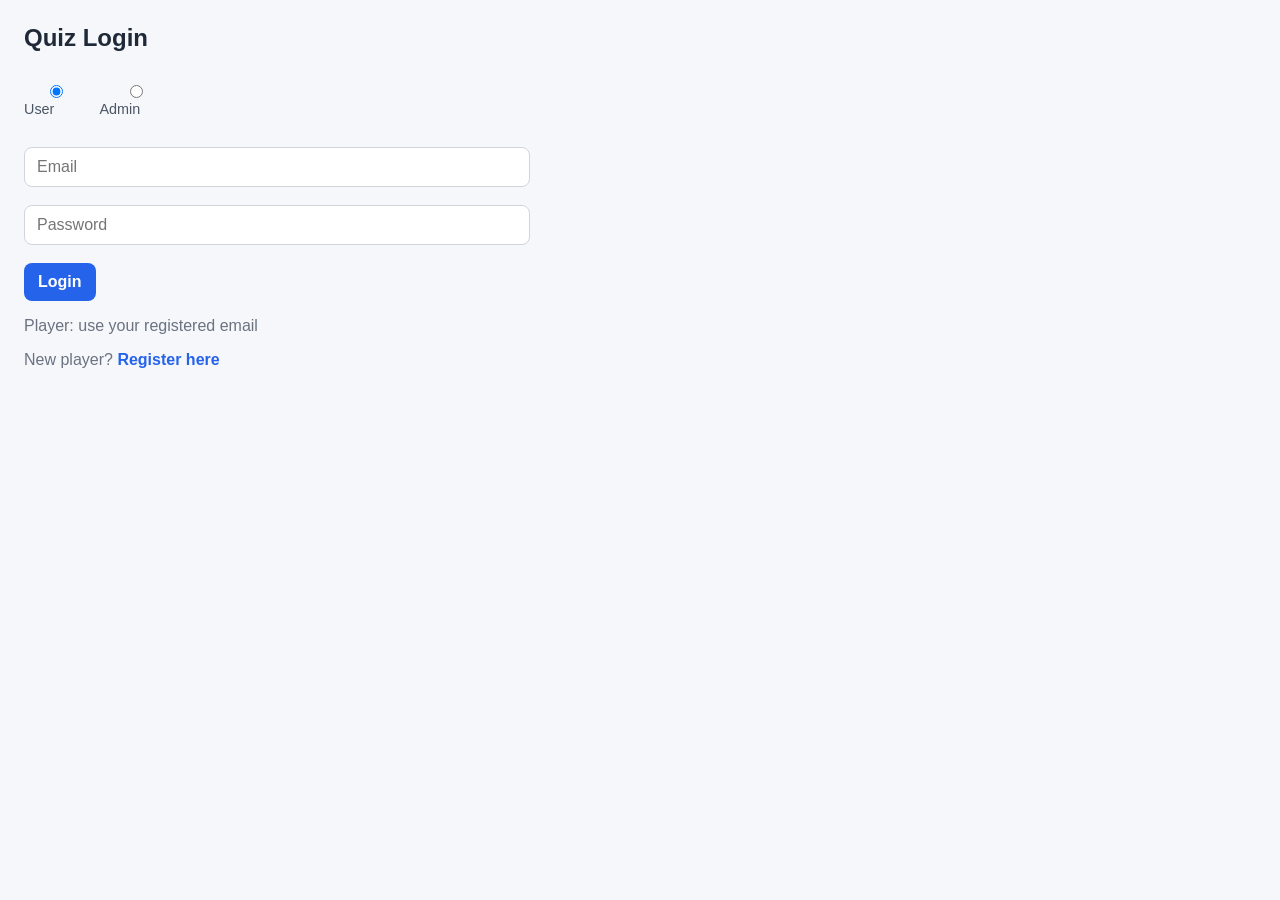
<file: Quiz-Frontend/index.html>
<!DOCTYPE html>
<html>
<head>
    <meta charset="UTF-8">
    <title>Quiz Login</title>
    <link rel="stylesheet" href="css/style.css">
</head>
<body>

<h2 id="pageTitle">Quiz Login</h2>

<div class="role-row" id="roleRow">
    <label>
        <input type="radio" name="role" value="user" checked onchange="onRoleChange()">
        User
    </label>
    <label>
        <input type="radio" name="role" value="admin" onchange="onRoleChange()">
        Admin
    </label>
</div>

<br>

<div id="registerFields" style="display:none;">
    <input id="fullName" placeholder="Full Name">
    <br><br>
</div>

<input id="email" placeholder="Email" type="email">

<br><br>

<input id="password" type="password" placeholder="Password">

<br><br>

<button type="button" id="primaryBtn" onclick="submitAuth()">Login</button>

<p id="loginHint" class="muted">Player: use your registered email</p>

<p id="authSwitch" class="muted">
    <span id="authSwitchText">New player?</span>
    <a href="#" id="authSwitchLink" onclick="toggleAuthMode(event)">Register here</a>
</p>

<script src="js/api.js"></script>
<script src="js/auth.js"></script>

</body>
</html>
</file>
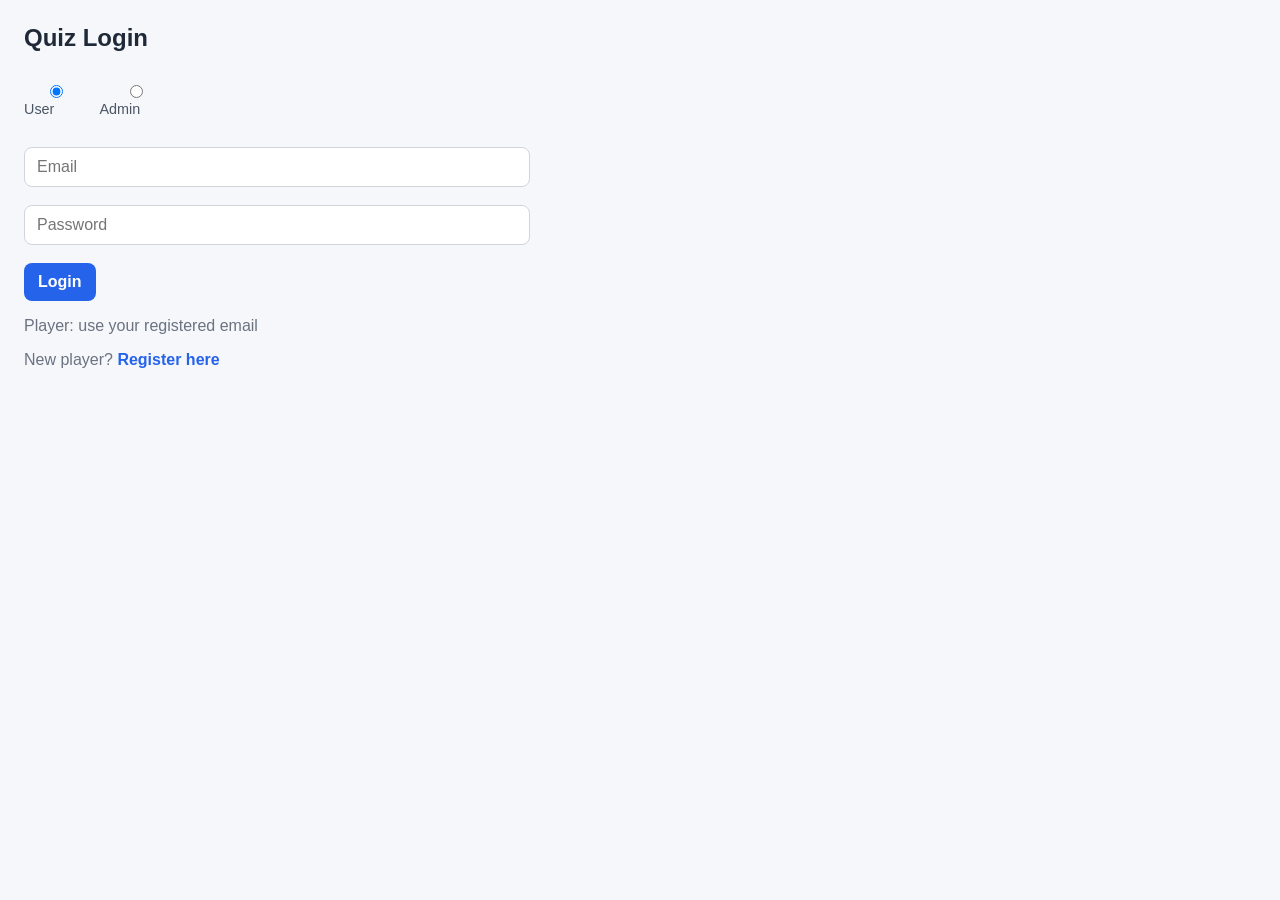
<file: Quiz-Frontend/admin-categories.html>
<!DOCTYPE html>
<html>
<head>
    <meta charset="UTF-8">
    <title>Admin Categories</title>
    <link rel="stylesheet" href="css/style.css">
</head>
<body>
<div class="layout">
    <aside class="sidebar">
        <h1>Quiz Admin</h1>
        <a href="admin-dashboard.html">Dashboard</a>
        <a class="active" href="admin-categories.html">Categories</a>
        <a href="admin-questions.html">Questions</a>
        <a href="admin-quizzes.html">Make Quiz</a>
        <a href="admin-rankings.html">Rankings</a>
        <a href="admin-upload.html">CSV Upload</a>
        <button class="secondary" onclick="adminLogout()">Logout</button>
    </aside>

    <main class="content">
        <div class="row" style="justify-content: space-between;">
            <h2>Quiz Categories</h2>
            <button onclick="toggleForm(true)">+ Add Category</button>
        </div>

        <div class="card" id="formCard" style="display:none;">
            <h3 id="formTitle">Add Category</h3>
            <input type="hidden" id="editId">

            <label>Category Name</label>
            <input id="name">

            <label>Description</label>
            <textarea id="description"></textarea>

            <label>Cover Image URL</label>
            <input id="coverImageUrl" placeholder="https://... or upload below">

            <label>Or upload cover image (max 2 MB)</label>
            <input id="coverImageFile" type="file" accept="image/jpeg,image/png,image/gif,image/webp,.jpg,.jpeg,.png,.gif,.webp">
            <p id="coverImageHint" class="muted" style="margin:6px 0 0;">JPG, PNG, GIF, or WEBP - under 2 MB</p>
            <div id="coverPreviewWrap" class="cover-preview-wrap" style="display:none;">
                <img id="coverPreview" class="cover-preview" alt="Cover preview">
                <button type="button" class="secondary" id="clearCoverBtn" style="margin-top:8px;">Clear image</button>
            </div>

            <label>Correct Points</label>
            <input id="correctPoints" type="number" value="10">

            <label>Wrong Points</label>
            <input id="wrongPoints" type="number" value="-5">

            <br><br>
            <div class="row">
                <button onclick="saveCategory()">Save</button>
                <button class="secondary" onclick="toggleForm(false)">Cancel</button>
            </div>
        </div>

        <div id="list"></div>
    </main>
</div>

<script src="js/api.js"></script>
<script>
    requireAdmin();
    let categoriesCache = [];
    let pendingCoverFile = null;
    const MAX_COVER_BYTES = 2 * 1024 * 1024;

    function resolveCoverUrl(url) {
        if (!url) return "";
        if (/^https?:\/\//i.test(url)) return url;
        return `${API_BASE_URL}${url.startsWith("/") ? "" : "/"}${url}`;
    }

    function showCoverPreview(url) {
        const wrap = document.getElementById("coverPreviewWrap");
        const img = document.getElementById("coverPreview");
        if (!url) {
            wrap.style.display = "none";
            img.removeAttribute("src");
            return;
        }
        img.src = resolveCoverUrl(url);
        wrap.style.display = "block";
    }

    function clearPendingCover() {
        pendingCoverFile = null;
        document.getElementById("coverImageFile").value = "";
    }

    function toggleForm(show, category = null) {
        document.getElementById("formCard").style.display = show ? "block" : "none";
        document.getElementById("formTitle").innerText = category ? "Edit Category" : "Add Category";
        document.getElementById("editId").value = category?.id || "";
        document.getElementById("name").value = category?.name || "";
        document.getElementById("description").value = category?.description || "";
        document.getElementById("coverImageUrl").value = category?.coverImageUrl || "";
        document.getElementById("correctPoints").value = category?.correctPoints ?? 10;
        document.getElementById("wrongPoints").value = category?.wrongPoints ?? -5;
        clearPendingCover();
        showCoverPreview(category?.coverImageUrl || "");
        document.getElementById("coverImageHint").innerText = "JPG, PNG, GIF, or WEBP - under 2 MB";
        document.getElementById("coverImageHint").className = "muted";
    }

    function getFormData() {
        return {
            name: document.getElementById("name").value.trim(),
            description: document.getElementById("description").value.trim(),
            coverImageUrl: document.getElementById("coverImageUrl").value.trim(),
            rulesText: "",
            correctPoints: Number(document.getElementById("correctPoints").value),
            wrongPoints: Number(document.getElementById("wrongPoints").value),
            questionCount: 10,
            questionTimerSeconds: 10,
            isActive: true
        };
    }

    async function uploadCoverIfNeeded() {
        if (!pendingCoverFile) {
            return document.getElementById("coverImageUrl").value.trim();
        }

        if (pendingCoverFile.size > MAX_COVER_BYTES) {
            throw new Error("Image must be smaller than 2 MB.");
        }

        const formData = new FormData();
        formData.append("file", pendingCoverFile);

        const response = await fetch(`${API_BASE_URL}/api/Category/upload-cover`, {
            method: "POST",
            body: formData
        });

        const text = await response.text();
        let data = null;
        try { data = text ? JSON.parse(text) : null; } catch { /* plain error text */ }

        if (!response.ok) {
            throw new Error((data && (data.title || data.message)) || text || "Upload failed");
        }

        return data.url || data.Url || "";
    }

    async function saveCategory() {
        const data = getFormData();
        if (!data.name) {
            alert("Category name is required.");
            return;
        }

        const id = document.getElementById("editId").value;

        try {
            data.coverImageUrl = await uploadCoverIfNeeded();
            if (id) await apiSend(`/api/Category/${id}`, "PUT", data);
            else await apiSend("/api/Category", "POST", data);
            toggleForm(false);
            await loadCategories();
        } catch (err) {
            alert(err.message);
        }
    }

    async function deleteCategory(id, name) {
        if (!confirm(`Delete category "${name}"?`)) return;
        try {
            await apiSend(`/api/Category/${id}`, "DELETE");
            await loadCategories();
        } catch (err) {
            alert(err.message);
        }
    }

    function escapeHtml(text) {
        return String(text)
            .replaceAll("&", "&amp;")
            .replaceAll("<", "&lt;")
            .replaceAll(">", "&gt;")
            .replaceAll('"', "&quot;");
    }

    async function loadCategories() {
        categoriesCache = await apiGet("/api/Category");
        const list = document.getElementById("list");

        if (!categoriesCache.length) {
            list.innerHTML = `<div class="card muted">No categories yet.</div>`;
            return;
        }

        list.innerHTML = categoriesCache.map(c => {
            const cover = c.coverImageUrl
                ? `<img class="cover-thumb" src="${escapeHtml(resolveCoverUrl(c.coverImageUrl))}" alt="">`
                : `<div class="cover-thumb cover-thumb-empty muted">No cover</div>`;

            return `
            <div class="card">
                <div class="row" style="align-items:flex-start; gap:14px;">
                    ${cover}
                    <div style="flex:1; min-width:0;">
                        <h3 style="margin-top:0;">${escapeHtml(c.name)}</h3>
                        <p class="muted">${escapeHtml(c.description || "No description")}</p>
                        <p>Question Count : ${c.questionCount}</p>
                        <p>Timer : ${c.questionTimerSeconds} sec</p>
                        <p>+${c.correctPoints} / ${c.wrongPoints}</p>
                        <p>Status : ${c.isActive ? "Active" : "Inactive"}</p>
                        <div class="row">
                            <button class="secondary" onclick="editCategory(${c.id})">Edit</button>
                            <button class="danger" onclick="deleteCategory(${c.id}, '${String(c.name).replace(/'/g, "\\'")}')">Delete</button>
                        </div>
                    </div>
                </div>
            </div>`;
        }).join("");
    }

    function editCategory(id) {
        const category = categoriesCache.find(c => c.id === id);
        if (!category) return;
        toggleForm(true, category);
        window.scrollTo({ top: 0, behavior: "smooth" });
    }

    document.getElementById("coverImageFile").onchange = (e) => {
        const file = e.target.files?.[0] || null;
        const hint = document.getElementById("coverImageHint");

        if (!file) {
            pendingCoverFile = null;
            hint.innerText = "JPG, PNG, GIF, or WEBP - under 2 MB";
            hint.className = "muted";
            showCoverPreview(document.getElementById("coverImageUrl").value.trim());
            return;
        }

        if (file.size > MAX_COVER_BYTES) {
            pendingCoverFile = null;
            e.target.value = "";
            hint.innerText = "File is larger than 2 MB. Please choose a smaller image.";
            hint.className = "err";
            return;
        }

        if (!file.type.startsWith("image/")) {
            pendingCoverFile = null;
            e.target.value = "";
            hint.innerText = "Please select an image file.";
            hint.className = "err";
            return;
        }

        pendingCoverFile = file;
        hint.innerText = `${file.name} - ${(file.size / 1024).toFixed(0)} KB (will upload on Save)`;
        hint.className = "ok";
        showCoverPreview(URL.createObjectURL(file));
    };

    document.getElementById("clearCoverBtn").onclick = () => {
        clearPendingCover();
        document.getElementById("coverImageUrl").value = "";
        showCoverPreview("");
        document.getElementById("coverImageHint").innerText = "JPG, PNG, GIF, or WEBP - under 2 MB";
        document.getElementById("coverImageHint").className = "muted";
    };

    document.getElementById("coverImageUrl").oninput = (e) => {
        if (pendingCoverFile) return;
        showCoverPreview(e.target.value.trim());
    };

    loadCategories().catch(err => alert(err.message));
</script>
</body>
</html>
</file>
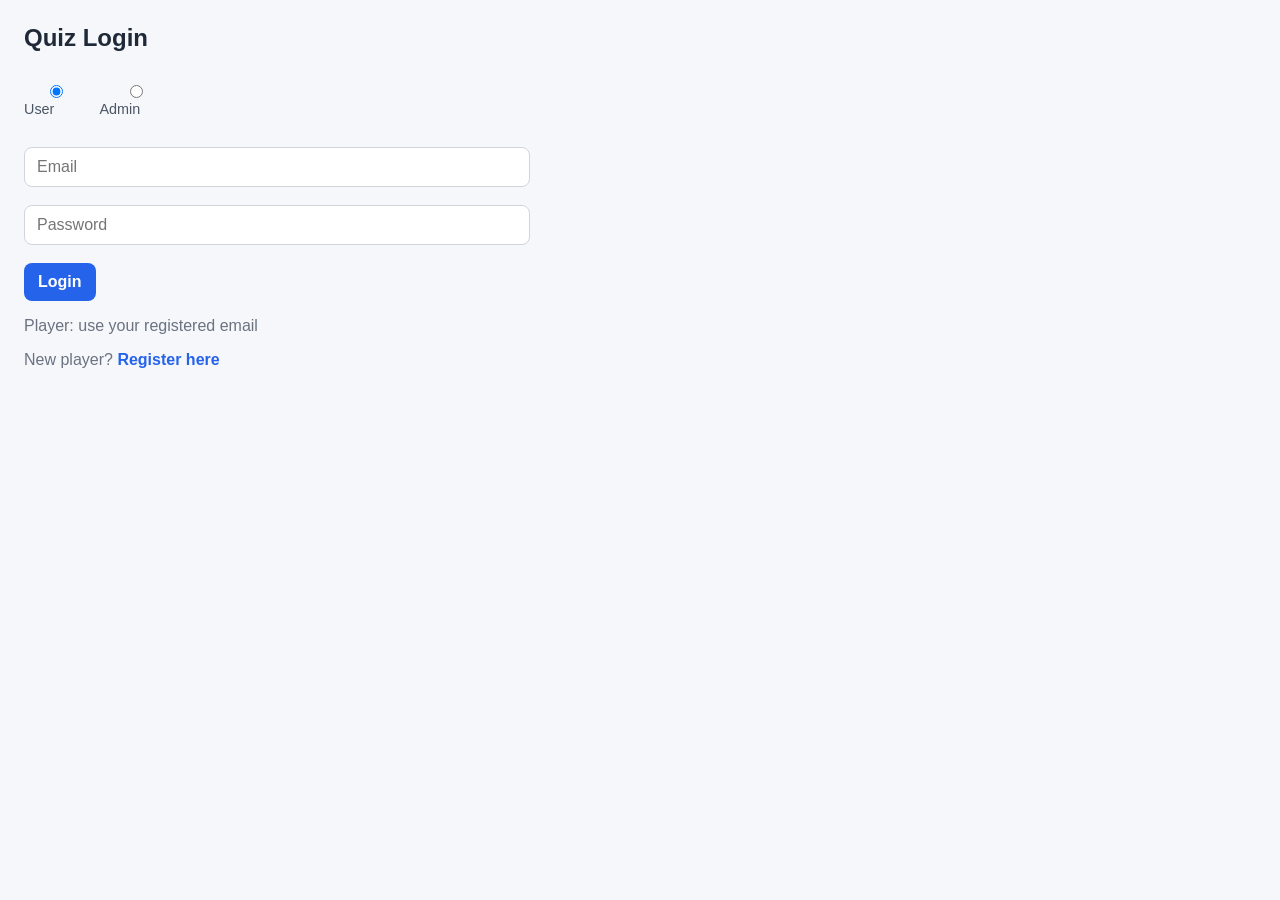
<file: Quiz-Frontend/admin-dashboard.html>
<!DOCTYPE html>
<html>
<head>
    <meta charset="UTF-8">
    <title>Admin Dashboard</title>
    <link rel="stylesheet" href="css/style.css">
</head>
<body>
<div class="layout">
    <aside class="sidebar">
        <h1>Quiz Admin</h1>
        <a class="active" href="admin-dashboard.html">Dashboard</a>
        <a href="admin-categories.html">Categories</a>
        <a href="admin-questions.html">Questions</a>
        <a href="admin-quizzes.html">Make Quiz</a>
        <a href="admin-rankings.html">Rankings</a>
        <a href="admin-upload.html">CSV Upload</a>
        <button class="secondary" onclick="adminLogout()">Logout</button>
    </aside>

    <main class="content">
        <h2>Quiz Admin Dashboard</h2>
        <p class="muted">Basic reporting across categories, quizzes, and question accuracy.</p>

        <div class="card filters dashboard-filters">
            <div>
                <label>Category</label>
                <select id="filterCategoryId">
                    <option value="">All categories</option>
                </select>
            </div>
        </div>

        <div class="stats">
            <div class="card stat"><h3>Total Categories</h3><p id="categories">-</p></div>
            <div class="card stat"><h3>Total Questions</h3><p id="questions">-</p></div>
            <div class="card stat"><h3>Total Players</h3><p id="players">-</p></div>
            <div class="card stat"><h3>Total Plays</h3><p id="sessions">-</p></div>
            <div class="card stat"><h3>Completion Rate</h3><p id="completionRate">-</p></div>
            <div class="card stat"><h3>Avg Score (completed)</h3><p id="avgScore">-</p></div>
        </div>

        <div class="card" style="margin-top:18px;">
            <h3>Plays per Category</h3>
            <p class="muted">Sessions started in each category, with completion and average score.</p>
            <table>
                <thead>
                    <tr>
                        <th>Category</th>
                        <th>Plays</th>
                        <th>Completed</th>
                        <th>Completion %</th>
                        <th>Avg Score</th>
                    </tr>
                </thead>
                <tbody id="categoryRows">
                    <tr><td colspan="5" class="muted">Loading...</td></tr>
                </tbody>
            </table>
        </div>

        <div class="card">
            <h3>Plays per Quiz</h3>
            <p class="muted">Per-quiz play counts, completion rate, and average score.</p>
            <table>
                <thead>
                    <tr>
                        <th>Quiz</th>
                        <th>Category</th>
                        <th>Plays</th>
                        <th>Completed</th>
                        <th>Completion %</th>
                        <th>Avg Score</th>
                    </tr>
                </thead>
                <tbody id="quizRows">
                    <tr><td colspan="6" class="muted">Loading...</td></tr>
                </tbody>
            </table>
        </div>

        <div class="card">
            <h3>Most Missed Questions</h3>
            <p class="muted">Lowest accuracy / most wrong answers - useful for catching a mis-tagged correct option.</p>
            <table>
                <thead>
                    <tr>
                        <th>ID</th>
                        <th>Question</th>
                        <th>Category</th>
                        <th>Attempts</th>
                        <th>Correct</th>
                        <th>Wrong</th>
                        <th>Skipped</th>
                        <th>Accuracy</th>
                    </tr>
                </thead>
                <tbody id="missedRows">
                    <tr><td colspan="8" class="muted">Loading...</td></tr>
                </tbody>
            </table>
        </div>
    </main>
</div>

<script src="js/api.js"></script>
<script>
    requireAdmin();

    function escapeHtml(text) {
        return String(text ?? "")
            .replaceAll("&", "&amp;")
            .replaceAll("<", "&lt;")
            .replaceAll(">", "&gt;")
            .replaceAll('"', "&quot;");
    }

    function pct(value) {
        const n = Number(value) || 0;
        return `${n.toFixed(1)}%`;
    }

    function score(value) {
        const n = Number(value) || 0;
        return Number.isInteger(n) ? String(n) : n.toFixed(1);
    }

    async function loadCategories() {
        const categories = await apiGet("/api/Category");
        document.getElementById("filterCategoryId").innerHTML =
            `<option value="">All categories</option>` +
            categories.map(c =>
                `<option value="${c.id}">${escapeHtml(c.name)}</option>`
            ).join("");
    }

    async function loadReport() {
        const categoryId = document.getElementById("filterCategoryId").value;
        const params = new URLSearchParams({ mostMissed: "10" });
        if (categoryId) params.append("categoryId", categoryId);

        const data = await apiGet(`/api/Admin/report?${params.toString()}`);
        const summary = data.summary || {};

        document.getElementById("categories").innerText = summary.totalCategories ?? 0;
        document.getElementById("questions").innerText = summary.totalQuestions ?? 0;
        document.getElementById("players").innerText = summary.totalPlayers ?? 0;
        document.getElementById("sessions").innerText = summary.totalQuizSessions ?? 0;
        document.getElementById("completionRate").innerText = pct(data.overallCompletionRate);
        document.getElementById("avgScore").innerText = score(data.overallAverageScore);

        const categoryRows = document.getElementById("categoryRows");
        const categories = data.categoryPlays || [];
        categoryRows.innerHTML = categories.length
            ? categories.map(c => `
                <tr>
                    <td>${escapeHtml(c.categoryName)}</td>
                    <td>${c.totalPlays}</td>
                    <td>${c.completedPlays}</td>
                    <td>${pct(c.completionRate)}</td>
                    <td>${score(c.averageScore)}</td>
                </tr>`).join("")
            : `<tr><td colspan="5" class="muted">No category play data yet.</td></tr>`;

        const quizRows = document.getElementById("quizRows");
        const quizzes = data.quizPlays || [];
        quizRows.innerHTML = quizzes.length
            ? quizzes.map(q => `
                <tr>
                    <td>${escapeHtml(q.quizTitle)}</td>
                    <td>${escapeHtml(q.categoryName)}</td>
                    <td>${q.totalPlays}</td>
                    <td>${q.completedPlays}</td>
                    <td>${pct(q.completionRate)}</td>
                    <td>${score(q.averageScore)}</td>
                </tr>`).join("")
            : `<tr><td colspan="6" class="muted">No quiz play data yet.</td></tr>`;

        const missedRows = document.getElementById("missedRows");
        const missed = data.mostMissedQuestions || [];
        missedRows.innerHTML = missed.length
            ? missed.map(q => {
                const lowAccuracy = Number(q.accuracyPercent) < 40;
                return `
                <tr class="${lowAccuracy ? "report-warn" : ""}">
                    <td>${q.questionId}</td>
                    <td>${escapeHtml(q.questionText)}</td>
                    <td>${escapeHtml(q.categoryName)}</td>
                    <td>${q.totalAttempts}</td>
                    <td>${q.correctCount}</td>
                    <td>${q.wrongCount}</td>
                    <td>${q.skippedCount}</td>
                    <td><strong>${pct(q.accuracyPercent)}</strong></td>
                </tr>`;
            }).join("")
            : `<tr><td colspan="8" class="muted">No answer data yet. Play some quizzes first.</td></tr>`;
    }

    document.getElementById("filterCategoryId").onchange = () => loadReport().catch(err => alert(err.message));

    (async () => {
        await loadCategories();
        await loadReport();
    })().catch(err => alert(err.message));
</script>
</body>
</html>
</file>
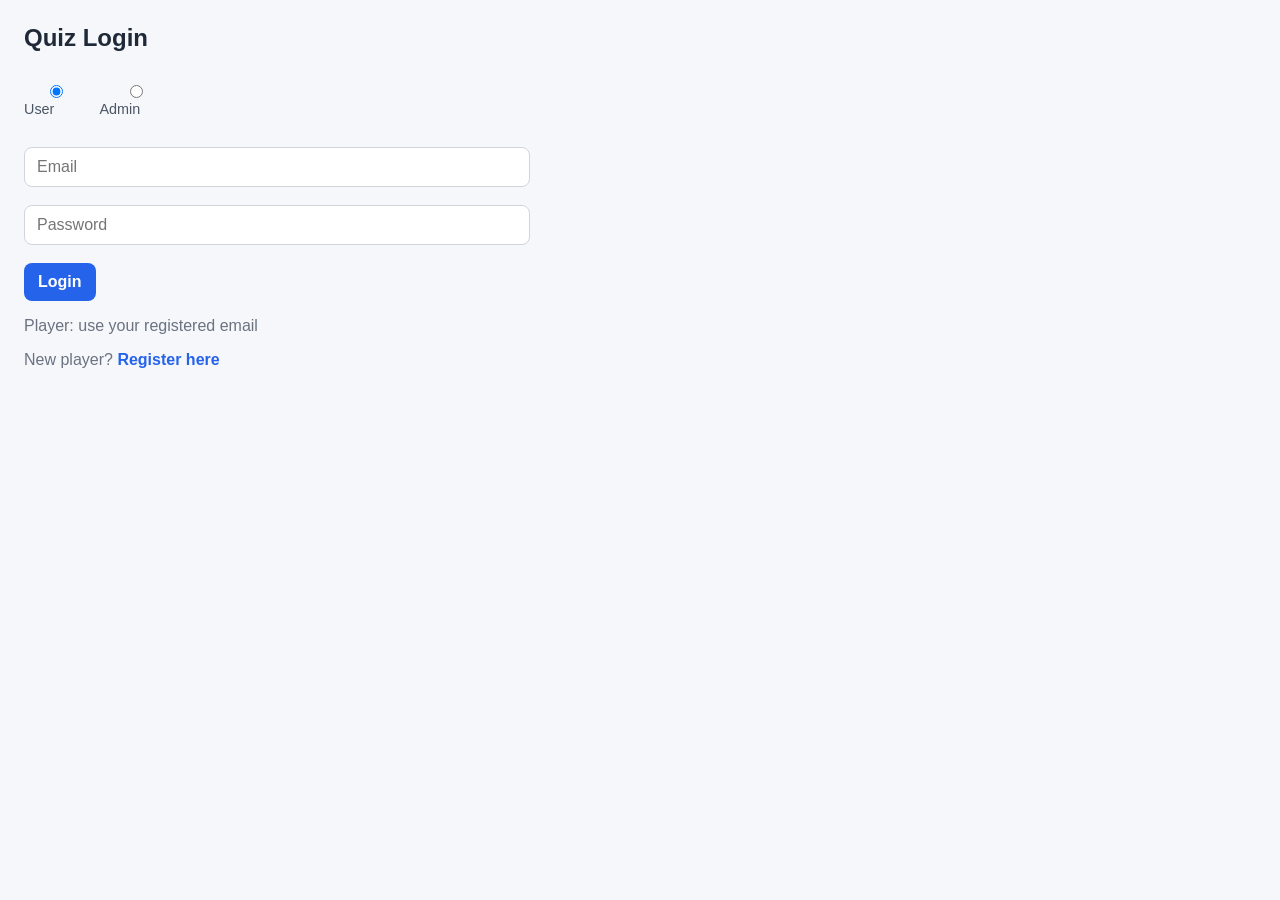
<file: Quiz-Frontend/admin-questions.html>
<!DOCTYPE html>
<html>
<head>
    <meta charset="UTF-8">
    <title>Admin Questions</title>
    <link rel="stylesheet" href="css/style.css">
</head>
<body>
<div class="layout">
    <aside class="sidebar">
        <h1>Quiz Admin</h1>
        <a href="admin-dashboard.html">Dashboard</a>
        <a href="admin-categories.html">Categories</a>
        <a class="active" href="admin-questions.html">Questions</a>
        <a href="admin-quizzes.html">Make Quiz</a>
        <a href="admin-rankings.html">Rankings</a>
        <a href="admin-upload.html">CSV Upload</a>
        <button type="button" class="secondary" onclick="adminLogout()">Logout</button>
    </aside>

    <main class="content">
        <div class="row" style="justify-content:space-between; align-items:center;">
            <h2>Question Management</h2>
            <button type="button" onclick="openCreate()">+ Add Question</button>
        </div>

        <div class="card filters">
            <div>
                <label>Category</label>
                <select id="filterCategoryId">
                    <option value="">All</option>
                </select>
            </div>
            <div>
                <label>Search</label>
                <input id="filterSearch" placeholder="Search by question text or ID">
            </div>
            <div>
                <label>Difficulty</label>
                <select id="filterDifficulty">
                    <option value="">All</option>
                    <option value="Easy">Easy</option>
                    <option value="Medium">Medium</option>
                    <option value="Hard">Hard</option>
                </select>
            </div>
            <div>
                <label>Status</label>
                <select id="filterStatus">
                    <option value="">All</option>
                    <option value="true">Active</option>
                    <option value="false">Inactive</option>
                </select>
            </div>
            <div style="align-self:end;">
                <button type="button" id="filterBtn">Filter</button>
            </div>
        </div>

        <div class="bulk-bar">
            <p id="resultCount" class="muted"></p>
            <div class="row">
                <span id="selectedCount" class="muted">0 selected</span>
                <button type="button" class="danger" id="deleteSelectedBtn" disabled>Delete Selected</button>
            </div>
        </div>

        <div class="card" id="editCard" style="display:none;">
            <h3 id="editCardTitle">Edit Question</h3>
            <input type="hidden" id="editId">

            <label>Question Text</label>
            <textarea id="questionText"></textarea>

            <label>Option 1</label>
            <input id="option1">

            <label>Option 2</label>
            <input id="option2">

            <label>Option 3</label>
            <input id="option3">

            <label>Correct Option (1-3)</label>
            <input id="correctOption" type="number" min="1" max="3" value="1">

            <label>Difficulty</label>
            <select id="editDifficulty">
                <option value="Easy">Easy</option>
                <option value="Medium">Medium</option>
                <option value="Hard">Hard</option>
            </select>

            <label>Category</label>
            <select id="editCategoryId"></select>

            <br><br>
            <div class="row">
                <button type="button" onclick="saveQuestion()">Save</button>
                <button type="button" class="secondary" onclick="closeEdit()">Cancel</button>
            </div>
        </div>

        <div class="card">
            <table>
                <thead>
                    <tr>
                        <th class="col-check">
                            <input type="checkbox" id="selectAll" title="Select all">
                        </th>
                        <th>ID</th>
                        <th>Question &amp; Options</th>
                        <th>Category</th>
                        <th>Difficulty</th>
                        <th>Status</th>
                        <th>Actions</th>
                    </tr>
                </thead>
                <tbody id="rows"></tbody>
            </table>
        </div>
    </main>
</div>

<script src="js/api.js"></script>
<script>
    requireAdmin();

    let categories = [];
    let questionsById = {};
    let searchDebounceId = null;

    function scheduleSearchReload() {
        clearTimeout(searchDebounceId);
        searchDebounceId = setTimeout(() => {
            loadQuestions().catch(err => alert(err.message));
        }, 300);
    }

    function escapeHtml(text) {
        return String(text ?? "")
            .replaceAll("&", "&amp;")
            .replaceAll("<", "&lt;")
            .replaceAll(">", "&gt;")
            .replaceAll('"', "&quot;");
    }

    function getSelectedIds() {
        return [...document.querySelectorAll(".row-check:checked")]
            .map(cb => Number(cb.value));
    }

    function updateSelectionUi() {
        const checks = [...document.querySelectorAll(".row-check")];
        const selected = checks.filter(cb => cb.checked).length;
        const selectAll = document.getElementById("selectAll");
        const deleteBtn = document.getElementById("deleteSelectedBtn");

        document.getElementById("selectedCount").innerText =
            `${selected} selected`;
        deleteBtn.disabled = selected === 0;

        if (!checks.length) {
            selectAll.checked = false;
            selectAll.indeterminate = false;
            return;
        }

        selectAll.checked = selected === checks.length;
        selectAll.indeterminate = selected > 0 && selected < checks.length;
    }

    async function loadCategories() {
        categories = await apiGet("/api/Category");

        document.getElementById("filterCategoryId").innerHTML =
            `<option value="">All</option>` +
            categories.map(c => `<option value="${c.id}">${escapeHtml(c.name)}</option>`).join("");

        document.getElementById("editCategoryId").innerHTML =
            categories.map(c => `<option value="${c.id}">${escapeHtml(c.name)}</option>`).join("");
    }

    async function loadQuestions() {
        const categoryId = document.getElementById("filterCategoryId").value;
        const search = document.getElementById("filterSearch").value.trim();
        const difficulty = document.getElementById("filterDifficulty").value;
        const status = document.getElementById("filterStatus").value;

        const params = new URLSearchParams();
        if (categoryId) params.append("categoryId", categoryId);
        if (search) params.append("search", search);
        if (difficulty) params.append("difficulty", difficulty);
        if (status !== "") params.append("isActive", status);

        const query = params.toString();
        const url = query ? `/api/Question?${query}` : "/api/Question";

        console.log("Filter request:", url);

        const questions = await apiGet(url);
        questionsById = {};
        questions.forEach(q => { questionsById[q.id] = q; });

        document.getElementById("resultCount").innerText =
            `Showing ${questions.length} question(s)` +
            (categoryId ? ` for selected category` : "");

        const rows = document.getElementById("rows");

        if (!questions.length) {
            rows.innerHTML = `<tr><td colspan="7" class="muted">No questions found.</td></tr>`;
            updateSelectionUi();
            return;
        }

        rows.innerHTML = questions.map(q => {
            const active = q.isActive !== false;
            const correct = Number(q.correctOption) || 0;
            const statusBadge = active
                ? `<span class="status-badge active">Active</span>`
                : `<span class="status-badge inactive">Inactive</span>`;
            const toggleBtn = active
                ? `<button type="button" class="secondary" data-active="false" data-id="${q.id}">Deactivate</button>`
                : `<button type="button" data-active="true" data-id="${q.id}">Activate</button>`;

            const optionsHtml = [1, 2, 3].map(n => {
                const text = q[`option${n}`] ?? "";
                const isCorrect = correct === n;
                return `<li class="${isCorrect ? "correct-option" : ""}">
                    <span class="opt-label">${n}.</span>${escapeHtml(text)}${isCorrect ? " (correct)" : ""}
                </li>`;
            }).join("");

            return `
            <tr class="${active ? "" : "question-inactive"}">
                <td class="col-check">
                    <input type="checkbox" class="row-check" value="${q.id}">
                </td>
                <td>${q.id}</td>
                <td>
                    <div>${escapeHtml(q.questionText)}</div>
                    <ul class="question-options-list">${optionsHtml}</ul>
                </td>
                <td>${escapeHtml(q.categoryName)}</td>
                <td>${escapeHtml(q.difficulty)}</td>
                <td>${statusBadge}</td>
                <td class="row">
                    <button type="button" class="secondary" data-edit="${q.id}">Edit</button>
                    ${toggleBtn}
                    <button type="button" class="danger" data-delete="${q.id}">Delete</button>
                </td>
            </tr>`;
        }).join("");

        rows.querySelectorAll("[data-edit]").forEach(btn => {
            btn.onclick = () => openEdit(Number(btn.dataset.edit));
        });

        rows.querySelectorAll("[data-active]").forEach(btn => {
            btn.onclick = () => setQuestionActive(
                Number(btn.dataset.id),
                btn.dataset.active === "true"
            );
        });

        rows.querySelectorAll("[data-delete]").forEach(btn => {
            btn.onclick = () => deleteQuestion(Number(btn.dataset.delete));
        });

        rows.querySelectorAll(".row-check").forEach(cb => {
            cb.onchange = updateSelectionUi;
        });

        updateSelectionUi();
    }

    function openCreate() {
        document.getElementById("editCard").style.display = "block";
        document.getElementById("editCardTitle").innerText = "Add Question";
        document.getElementById("editId").value = "";
        document.getElementById("questionText").value = "";
        document.getElementById("option1").value = "";
        document.getElementById("option2").value = "";
        document.getElementById("option3").value = "";
        document.getElementById("correctOption").value = "1";
        document.getElementById("editDifficulty").value = "Easy";

        const filterCategory = document.getElementById("filterCategoryId").value;
        if (filterCategory) {
            document.getElementById("editCategoryId").value = filterCategory;
        } else if (categories.length) {
            document.getElementById("editCategoryId").value = categories[0].id;
        }

        window.scrollTo({ top: 0, behavior: "smooth" });
        document.getElementById("questionText").focus();
    }

    function openEdit(id) {
        const q = questionsById[id];
        if (!q) return;

        document.getElementById("editCard").style.display = "block";
        document.getElementById("editCardTitle").innerText = "Edit Question";
        document.getElementById("editId").value = q.id;
        document.getElementById("questionText").value = q.questionText;
        document.getElementById("option1").value = q.option1;
        document.getElementById("option2").value = q.option2;
        document.getElementById("option3").value = q.option3;
        document.getElementById("correctOption").value = q.correctOption;
        document.getElementById("editDifficulty").value = q.difficulty || "Easy";
        document.getElementById("editCategoryId").value = q.categoryId;
        window.scrollTo({ top: 0, behavior: "smooth" });
    }

    function closeEdit() {
        document.getElementById("editCard").style.display = "none";
    }

    async function saveQuestion() {
        const id = document.getElementById("editId").value;
        const body = {
            questionText: document.getElementById("questionText").value.trim(),
            option1: document.getElementById("option1").value.trim(),
            option2: document.getElementById("option2").value.trim(),
            option3: document.getElementById("option3").value.trim(),
            correctOption: Number(document.getElementById("correctOption").value),
            difficulty: document.getElementById("editDifficulty").value,
            categoryId: Number(document.getElementById("editCategoryId").value)
        };

        if (!body.questionText || !body.option1 || !body.option2 || !body.option3) {
            alert("Fill question text and all 3 options.");
            return;
        }

        if (!body.categoryId) {
            alert("Select a category.");
            return;
        }

        if (body.correctOption < 1 || body.correctOption > 3) {
            alert("Correct option must be 1, 2, or 3.");
            return;
        }

        try {
            if (id) {
                await apiSend(`/api/Question/${id}`, "PUT", body);
            } else {
                await apiSend("/api/Question", "POST", body);
            }
            closeEdit();
            await loadQuestions();
        } catch (err) {
            alert(err.message);
        }
    }

    async function deleteQuestion(id) {
        if (!confirm(`Delete question #${id}?`)) return;
        try {
            await apiSend(`/api/Question/${id}`, "DELETE");
            await loadQuestions();
        } catch (err) {
            alert(err.message);
        }
    }

    async function setQuestionActive(id, isActive) {
        const action = isActive ? "activate" : "deactivate";
        if (!confirm(`${isActive ? "Activate" : "Deactivate"} question #${id}?\n\nDeactivated questions stay in existing quizzes but won't be added to new ones.`)) {
            return;
        }

        try {
            await apiSend(`/api/Question/${id}/active`, "PUT", { isActive });
            await loadQuestions();
        } catch (err) {
            alert(err.message || `Unable to ${action} question.`);
        }
    }

    async function deleteSelected() {
        const ids = getSelectedIds();
        if (!ids.length) return;

        if (!confirm(`Delete ${ids.length} selected question(s)?`)) return;

        const deleteBtn = document.getElementById("deleteSelectedBtn");
        deleteBtn.disabled = true;

        try {
            await apiSend("/api/Question/bulk-delete", "POST", { ids });
            await loadQuestions();
        } catch (err) {
            alert(err.message);
            updateSelectionUi();
        }
    }

    document.getElementById("selectAll").onchange = (e) => {
        document.querySelectorAll(".row-check").forEach(cb => {
            cb.checked = e.target.checked;
        });
        updateSelectionUi();
    };

    document.getElementById("deleteSelectedBtn").onclick = () => deleteSelected();
    document.getElementById("filterBtn").onclick = () => loadQuestions();
    document.getElementById("filterCategoryId").onchange = () => loadQuestions();
    document.getElementById("filterDifficulty").onchange = () => loadQuestions();
    document.getElementById("filterStatus").onchange = () => loadQuestions();
    document.getElementById("filterSearch").oninput = () => scheduleSearchReload();
    document.getElementById("filterSearch").onkeydown = (e) => {
        if (e.key === "Enter") {
            clearTimeout(searchDebounceId);
            loadQuestions().catch(err => alert(err.message));
        }
    };

    (async () => {
        await loadCategories();
        await loadQuestions();
    })().catch(err => alert(err.message));
</script>
</body>
</html>
</file>
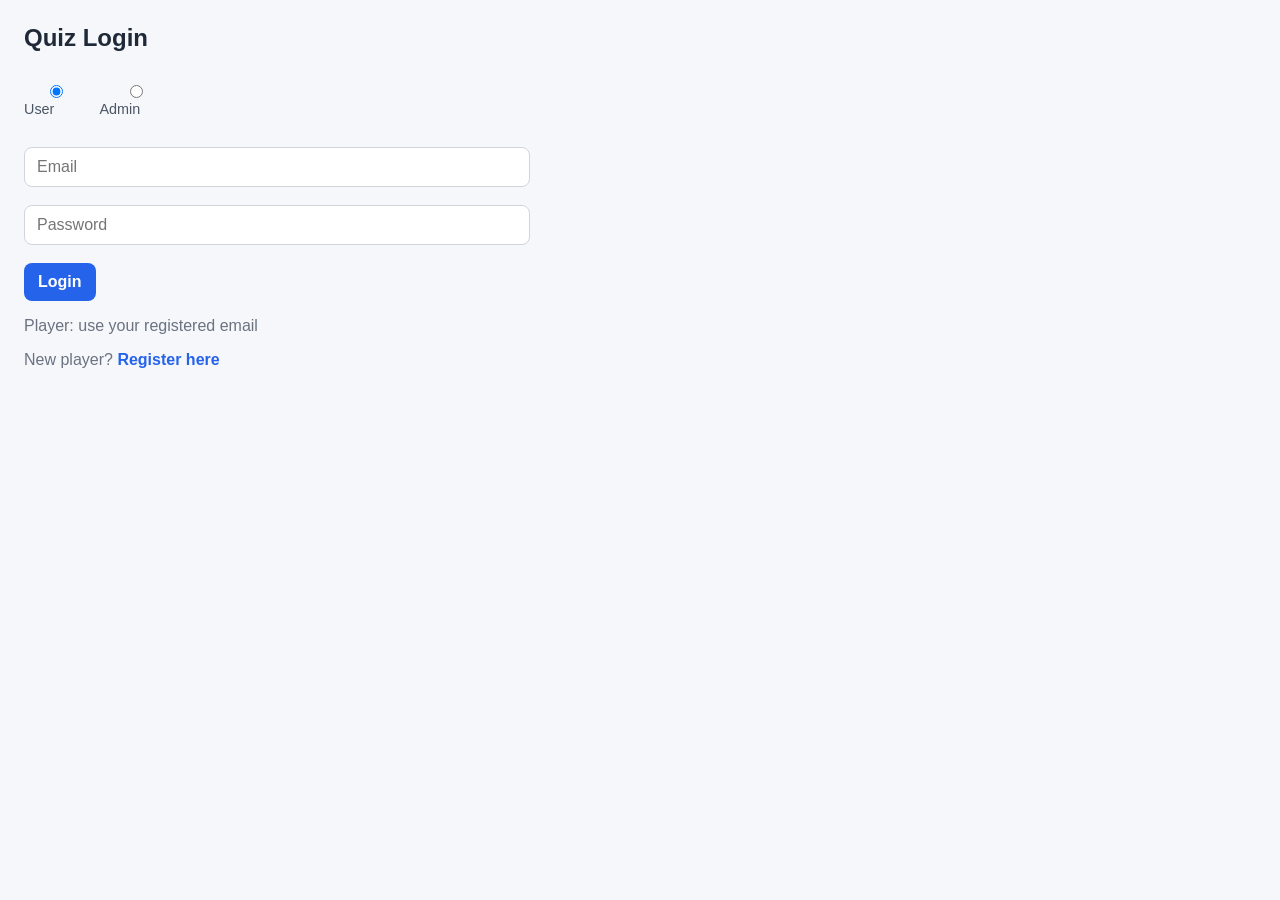
<file: Quiz-Frontend/admin-quiz-edit.html>
<!DOCTYPE html>
<html>
<head>
    <meta charset="UTF-8">
    <title>Edit Quiz</title>
    <link rel="stylesheet" href="css/style.css">
</head>
<body>
<div class="layout">
    <aside class="sidebar">
        <h1>Quiz Admin</h1>
        <a href="admin-dashboard.html">Dashboard</a>
        <a href="admin-categories.html">Categories</a>
        <a href="admin-questions.html">Questions</a>
        <a class="active" href="admin-quizzes.html">Make Quiz</a>
        <a href="admin-rankings.html">Rankings</a>
        <a href="admin-upload.html">CSV Upload</a>
        <button type="button" class="secondary" onclick="adminLogout()">Logout</button>
    </aside>

    <main class="content">
        <p><a href="admin-quizzes.html"><- Back to quizzes</a></p>
        <h2 id="quizTitle">Edit Quiz</h2>
        <p id="quizMeta" class="muted"></p>

        <div class="card">
            <h3>Quiz Settings</h3>
            <label>Title</label>
            <input id="title">

            <label>Rules</label>
            <textarea id="rulesText" rows="4" placeholder="Quiz rules for players..."></textarea>

            <label>Questions Per User</label>
            <input id="questionCount" type="number" min="1">

            <label>Difficulty</label>
            <select id="difficulty">
                <option value="Mixed">Mixed</option>
                <option value="Easy">Easy</option>
                <option value="Medium">Medium</option>
                <option value="Hard">Hard</option>
            </select>
            <p class="muted">Players get a random set from the category bank matching this difficulty when they start. Pre-assigning questions below is optional and not used for play.</p>

            <label>Seconds per question</label>
            <input id="questionTimerSeconds" type="number" min="1">
            <p class="muted">Each question in this quiz gets this many seconds. Remaining seconds on each correct answer are added as bonus points.</p>

            <label>Active From (IST)</label>
            <input id="startDate" type="datetime-local">

            <label>Active Until (IST)</label>
            <input id="endDate" type="datetime-local">
            <p class="muted">Enter times in IST. Players only see this quiz between these times.</p>

            <label>
                <input id="isActive" type="checkbox" style="width:auto;">
                Active (players can see & play during schedule)
            </label>

            <br><br>
            <button type="button" onclick="saveSettings()">Save Settings</button>
        </div>

        <div class="card">
            <h3>Add Questions</h3>
            <div class="row">
                <button type="button" onclick="addRandom()">Select Random from Category</button>
                <button type="button" class="secondary" onclick="toggleManualAdd()">Manually Add</button>
            </div>

            <div id="manualAddCard" style="display:none; margin-top:16px;">
                <h4>New Question</h4>
                <label>Question Text</label>
                <textarea id="manualQuestionText" rows="3"></textarea>

                <label>Option 1</label>
                <input id="manualOption1">

                <label>Option 2</label>
                <input id="manualOption2">

                <label>Option 3</label>
                <input id="manualOption3">

                <label>Correct Option</label>
                <select id="manualCorrectOption">
                    <option value="1">Option 1</option>
                    <option value="2">Option 2</option>
                    <option value="3">Option 3</option>
                </select>

                <label>Difficulty</label>
                <select id="manualDifficulty">
                    <option value="Easy">Easy</option>
                    <option value="Medium">Medium</option>
                    <option value="Hard">Hard</option>
                </select>

                <br><br>
                <div class="row">
                    <button type="button" onclick="saveManualQuestion()">Save</button>
                    <button type="button" class="secondary" onclick="toggleManualAdd(false)">Cancel</button>
                </div>
            </div>

            <br>
            <label>Or pick manually from category pool</label>
            <select id="poolSelect" multiple size="8" style="max-width:100%; height:160px;"></select>
            <br><br>
            <button type="button" onclick="addSelected()">Add Selected</button>
        </div>

        <div class="card">
            <h3>Upload CSV into this Quiz</h3>
            <p class="muted">Creates questions in the category and adds them to this quiz.</p>
            <p class="muted">
                Required header:
                <br><code>QuestionText,Option1,Option2,Option3,CorrectOption,Difficulty</code>
                <br>CorrectOption = 1, 2, or 3. Difficulty = Easy, Medium, or Hard.
            </p>
            <p class="muted" style="margin-top:0;">
                Example:
                <br><code>What is the capital of India?,Mumbai,New Delhi,Kolkata,2,Easy</code>
            </p>
            <p style="margin-top:0;">
                <a href="samples/sample-questions.csv" download="sample-questions.csv">Download sample CSV</a>
            </p>
            <input id="csvFile" type="file" accept=".csv">
            <br><br>
            <button type="button" onclick="uploadCsv()">Upload CSV</button>
            <div id="importResult" style="margin-top:12px;"></div>
        </div>

        <div class="card">
            <h3>Questions in this Quiz (<span id="assignedCount">0</span>)</h3>
            <div id="quizQuestions"></div>
        </div>
    </main>
</div>

<script src="js/api.js"></script>
<script>
    requireAdmin();

    const quizId = Number(new URLSearchParams(location.search).get("id"));
    if (!quizId) {
        alert("Missing quiz id");
        location.href = "admin-quizzes.html";
    }

    let quiz = null;
    let assigned = [];

    async function loadQuiz() {
        quiz = await apiGet(`/api/QuizBuilder/${quizId}`);
        document.getElementById("quizTitle").innerText = quiz.title;
        document.getElementById("quizMeta").innerText =
            `Category: ${quiz.categoryName} - ${quiz.questionCount} questions/user - ${quiz.difficulty || "Mixed"}`;

        document.getElementById("title").value = quiz.title;
        document.getElementById("rulesText").value = quiz.rulesText || "";
        document.getElementById("questionCount").value = quiz.questionCount;
        document.getElementById("difficulty").value = quiz.difficulty || "Mixed";
        document.getElementById("questionTimerSeconds").value = Math.max(1, Number(quiz.durationSeconds) || 10);
        document.getElementById("isActive").checked = quiz.isActive;
        document.getElementById("startDate").value = isoToIstLocal(quiz.startDate);
        document.getElementById("endDate").value = isoToIstLocal(quiz.endDate);
    }

    async function saveSettings() {
        const startDate = document.getElementById("startDate").value;
        const endDate = document.getElementById("endDate").value;

        if (!startDate || !endDate) {
            alert("Set both Active From and Active Until.");
            return;
        }

        if (startDate >= endDate) {
            alert("Active Until must be after Active From.");
            return;
        }

        const body = {
            title: document.getElementById("title").value.trim(),
            rulesText: document.getElementById("rulesText").value.trim(),
            questionCount: Number(document.getElementById("questionCount").value),
            difficulty: document.getElementById("difficulty").value,
            durationSeconds: Number(document.getElementById("questionTimerSeconds").value),
            isActive: document.getElementById("isActive").checked,
            startDate: istLocalToIso(startDate),
            endDate: istLocalToIso(endDate)
        };

        try {
            await apiSend(`/api/QuizBuilder/${quizId}`, "PUT", body);
            await refreshAll();
            alert("Settings saved.");
        } catch (err) {
            alert(err.message);
        }
    }

    async function loadAssigned() {
        assigned = await apiGet(`/api/QuizBuilder/${quizId}/questions`);
        document.getElementById("assignedCount").innerText = assigned.length;

        const box = document.getElementById("quizQuestions");
        if (!assigned.length) {
            box.innerHTML = `<p class="muted">No questions yet. Add random, manual, or CSV.</p>`;
            return;
        }

        const timerSec = Math.max(1, Number(quiz?.durationSeconds) || 10);
        box.innerHTML = assigned.map(q => {
            const inactive = q.isActive === false;
            return `
            <div class="row" style="justify-content:space-between; align-items:flex-start; gap:12px; border-bottom:1px solid #e5e7eb; padding:10px 0;">
                <div style="flex:1; min-width:0;">
                    <strong>#${q.id}</strong> ${escapeHtml(q.questionText)}
                    ${inactive ? ` <span class="status-badge inactive">Inactive</span>` : ""}
                    <div class="muted">${escapeHtml(q.difficulty)} - Correct: ${q.correctOption}${inactive ? " - kept for this quiz history" : ""}</div>
                    <div class="muted" style="margin-top:6px;">Timer: ${timerSec} sec / question</div>
                </div>
                <button type="button" class="danger" onclick="removeQuestion(${q.id})">Delete</button>
            </div>`;
        }).join("");
    }

    async function loadPool() {
        const pool = await apiGet(`/api/Question?categoryId=${quiz.categoryId}&isActive=true`);
        const assignedIds = new Set(assigned.map(q => q.id));
        const available = pool.filter(q => !assignedIds.has(q.id));

        document.getElementById("poolSelect").innerHTML = available.map(q =>
            `<option value="${q.id}">#${q.id} - ${escapeHtml(q.questionText).slice(0, 80)}</option>`
        ).join("") || `<option disabled>No more active questions in category</option>`;
    }

    function escapeHtml(text) {
        return String(text ?? "")
            .replaceAll("&", "&amp;")
            .replaceAll("<", "&lt;")
            .replaceAll(">", "&gt;")
            .replaceAll('"', "&quot;");
    }

    async function addRandom() {
        const count = Number(document.getElementById("questionCount").value) || quiz.questionCount;
        try {
            await apiSend(`/api/QuizBuilder/${quizId}/random`, "POST", { count });
            await refreshAll();
        } catch (err) {
            alert(err.message);
        }
    }

    async function addSelected() {
        const select = document.getElementById("poolSelect");
        const questionIds = [...select.selectedOptions].map(o => Number(o.value)).filter(Boolean);
        if (!questionIds.length) {
            alert("Select at least one question.");
            return;
        }

        try {
            await apiSend(`/api/QuizBuilder/${quizId}/questions`, "POST", { questionIds });
            await refreshAll();
        } catch (err) {
            alert(err.message);
        }
    }

    function toggleManualAdd(force) {
        const card = document.getElementById("manualAddCard");
        const show = typeof force === "boolean" ? force : card.style.display === "none";
        card.style.display = show ? "block" : "none";
        if (show) {
            document.getElementById("manualQuestionText").focus();
        }
    }

    function clearManualForm() {
        document.getElementById("manualQuestionText").value = "";
        document.getElementById("manualOption1").value = "";
        document.getElementById("manualOption2").value = "";
        document.getElementById("manualOption3").value = "";
        document.getElementById("manualCorrectOption").value = "1";
        document.getElementById("manualDifficulty").value = "Easy";
    }

    async function saveManualQuestion() {
        const body = {
            questionText: document.getElementById("manualQuestionText").value.trim(),
            option1: document.getElementById("manualOption1").value.trim(),
            option2: document.getElementById("manualOption2").value.trim(),
            option3: document.getElementById("manualOption3").value.trim(),
            correctOption: Number(document.getElementById("manualCorrectOption").value),
            difficulty: document.getElementById("manualDifficulty").value,
            categoryId: quiz.categoryId
        };

        if (!body.questionText || !body.option1 || !body.option2 || !body.option3) {
            alert("Fill question text and all 3 options.");
            return;
        }

        try {
            const created = await apiSend("/api/Question", "POST", body);
            await apiSend(`/api/QuizBuilder/${quizId}/questions`, "POST", {
                questionIds: [created.id]
            });
            clearManualForm();
            toggleManualAdd(false);
            await refreshAll();
        } catch (err) {
            alert(err.message);
        }
    }

    async function removeQuestion(questionId) {
        if (!confirm("Remove this question from the quiz?")) return;
        try {
            await apiSend(`/api/QuizBuilder/${quizId}/questions/${questionId}`, "DELETE");
            await refreshAll();
        } catch (err) {
            alert(err.message);
        }
    }

    async function uploadCsv() {
        const file = document.getElementById("csvFile").files[0];
        if (!file) {
            alert("Choose a CSV file.");
            return;
        }

        const formData = new FormData();
        formData.append("file", file);

        try {
            const response = await fetch(`${API_BASE_URL}/api/QuizBuilder/${quizId}/import`, {
                method: "POST",
                body: formData
            });
            const data = await response.json();
            if (!response.ok) {
                alert(data.title || data || "Import failed");
                return;
            }

            document.getElementById("importResult").innerHTML =
                `<p class="ok">Imported: ${data.imported}</p>
                 <p class="err">Failed: ${data.failed}</p>
                 <ul>${(data.errors || []).map(e => `<li>${e}</li>`).join("")}</ul>`;

            await refreshAll();
        } catch (err) {
            alert(err.message);
        }
    }

    async function refreshAll() {
        await loadQuiz();
        await loadAssigned();
        await loadPool();
    }

    refreshAll().catch(err => alert(err.message));
</script>
</body>
</html>
</file>
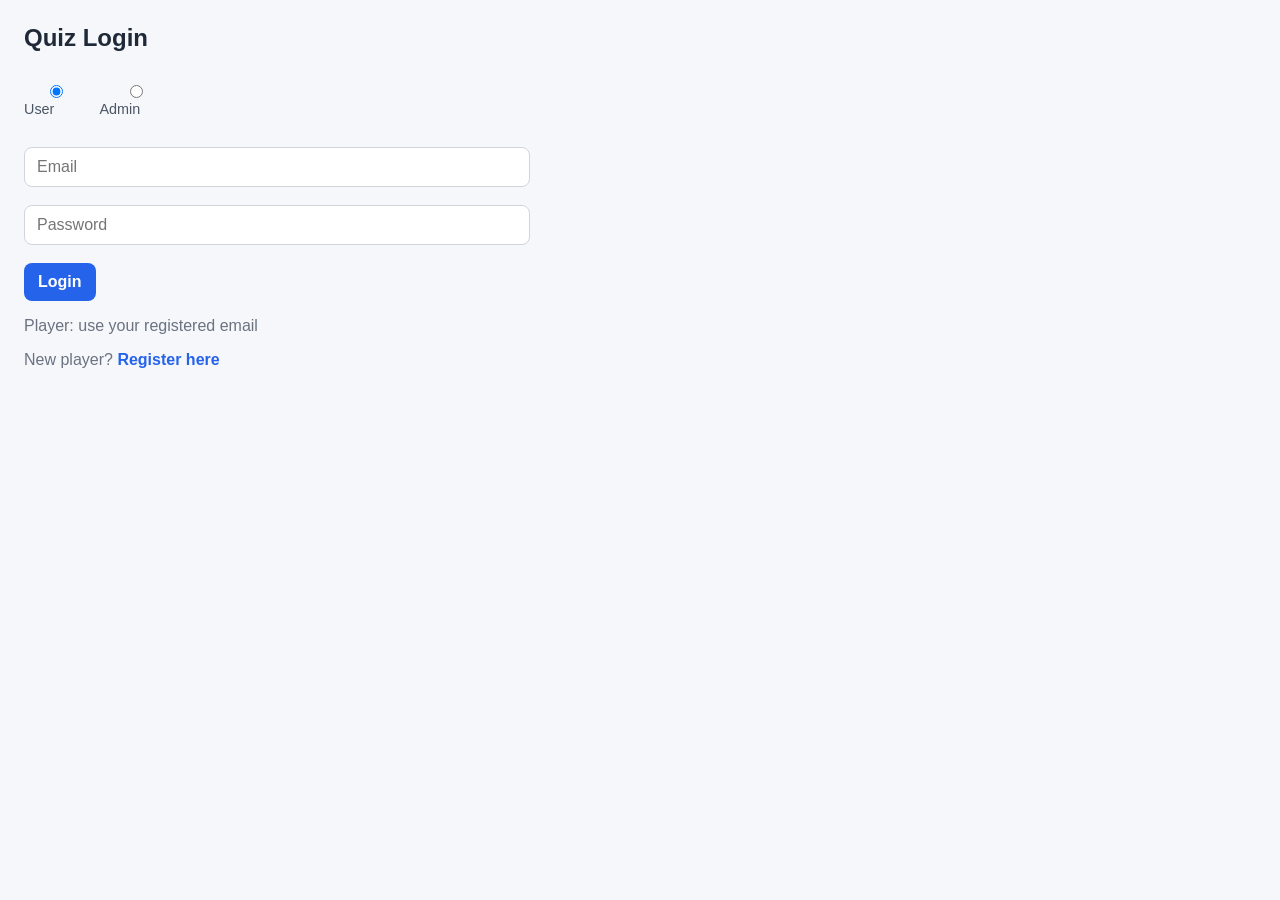
<file: Quiz-Frontend/admin-quizzes.html>
<!DOCTYPE html>
<html>
<head>
    <meta charset="UTF-8">
    <title>Make Quiz</title>
    <link rel="stylesheet" href="css/style.css">
</head>
<body>
<div class="layout">
    <aside class="sidebar">
        <h1>Quiz Admin</h1>
        <a href="admin-dashboard.html">Dashboard</a>
        <a href="admin-categories.html">Categories</a>
        <a href="admin-questions.html">Questions</a>
        <a class="active" href="admin-quizzes.html">Make Quiz</a>
        <a href="admin-rankings.html">Rankings</a>
        <a href="admin-upload.html">CSV Upload</a>
        <button type="button" class="secondary" onclick="adminLogout()">Logout</button>
    </aside>

    <main class="content">
        <div class="row" style="justify-content:space-between;">
            <h2>Make a Quiz</h2>
            <button type="button" onclick="showCreate()">+ New Quiz</button>
        </div>

        <div class="card" id="createCard" style="display:none;">
            <h3>Create Quiz</h3>
            <label>Title</label>
            <input id="title" placeholder="e.g. BGMI Weekly Challenge">

            <label>Category</label>
            <select id="categoryId"></select>

            <label>Correct Points</label>
            <input id="correctPoints" type="number" readonly>

            <label>Wrong Points</label>
            <input id="wrongPoints" type="number" readonly>
            <p class="muted">Scoring comes from the selected category.</p>

            <label>Rules</label>
            <textarea id="rulesText" rows="4" placeholder="e.g. No cheating, answer within time, one attempt only..."></textarea>

            <label>Questions Per User</label>
            <input id="questionCount" type="number" value="10" min="1">

            <label>Difficulty</label>
            <select id="difficulty">
                <option value="Mixed" selected>Mixed</option>
                <option value="Easy">Easy</option>
                <option value="Medium">Medium</option>
                <option value="Hard">Hard</option>
            </select>
            <p class="muted">Questions are drawn randomly from the category bank when a player starts. Unseen questions are preferred per user.</p>

            <label>Seconds per question</label>
            <input id="questionTimerSeconds" type="number" value="10" min="1">
            <p class="muted">Each question in this quiz gets this many seconds. Remaining seconds on each correct answer are added as bonus points.</p>

            <label>Active From (IST)</label>
            <input id="startDate" type="datetime-local">

            <label>Active Until (IST)</label>
            <input id="endDate" type="datetime-local">
            <p class="muted">Enter times in IST. Players only see this quiz between these times.</p>

            <label>
                <input id="isActive" type="checkbox" style="width:auto;">
                Active (visible to players during schedule)
            </label>

            <label>Upload CSV (optional)</label>
            <input id="createCsvFile" type="file" accept=".csv">
            <p class="muted">
                Required header:
                <br><code>QuestionText,Option1,Option2,Option3,CorrectOption,Difficulty</code>
                <br>CorrectOption = 1, 2, or 3. Difficulty = Easy, Medium, or Hard.
                <br>Questions are added to this category and linked to the new quiz.
            </p>
            <p class="muted" style="margin-top:0;">
                Example:
                <br><code>What is the capital of India?,Mumbai,New Delhi,Kolkata,2,Easy</code>
            </p>
            <p style="margin-top:0;">
                <a href="samples/sample-questions.csv" download="sample-questions.csv">Download sample CSV</a>
            </p>
            <div id="createImportResult" style="margin-top:8px;"></div>

            <br>
            <div class="row">
                <button type="button" onclick="createQuiz()">Create</button>
                <button type="button" class="secondary" onclick="hideCreate()">Cancel</button>
            </div>
        </div>

        <div id="list"></div>
    </main>
</div>

<script src="js/api.js"></script>
<script>
    requireAdmin();

    let categoriesCache = [];

    function showCreate() {
        document.getElementById("createCard").style.display = "block";
        document.getElementById("createImportResult").innerHTML = "";
        updateCategoryPoints();
    }

    function hideCreate() {
        document.getElementById("createCard").style.display = "none";
        document.getElementById("createCsvFile").value = "";
        document.getElementById("createImportResult").innerHTML = "";
    }

    async function importCsvForQuiz(quizId, file) {
        const formData = new FormData();
        formData.append("file", file);

        const response = await fetch(`${API_BASE_URL}/api/QuizBuilder/${quizId}/import`, {
            method: "POST",
            body: formData
        });
        const data = await response.json().catch(() => ({}));
        if (!response.ok) {
            throw new Error(data.title || data.message || (typeof data === "string" ? data : "") || "CSV import failed");
        }
        return data;
    }

    function updateCategoryPoints() {
        const id = Number(document.getElementById("categoryId").value);
        const category = categoriesCache.find(c => c.id === id);
        document.getElementById("correctPoints").value = category?.correctPoints ?? "";
        document.getElementById("wrongPoints").value = category?.wrongPoints ?? "";
    }

    async function loadCategories() {
        categoriesCache = await apiGet("/api/Category");
        document.getElementById("categoryId").innerHTML =
            categoriesCache.map(c => `<option value="${c.id}">${escapeHtml(c.name)}</option>`).join("")
            || `<option value="">No categories</option>`;
        updateCategoryPoints();
    }

    function escapeHtml(text) {
        return String(text ?? "")
            .replaceAll("&", "&amp;")
            .replaceAll("<", "&lt;")
            .replaceAll(">", "&gt;")
            .replaceAll('"', "&quot;");
    }

    async function createQuiz() {
        const startDate = document.getElementById("startDate").value;
        const endDate = document.getElementById("endDate").value;

        if (!startDate || !endDate) {
            alert("Set both Active From and Active Until.");
            return;
        }

        if (startDate >= endDate) {
            alert("Active Until must be after Active From.");
            return;
        }

        const body = {
            title: document.getElementById("title").value.trim(),
            categoryId: Number(document.getElementById("categoryId").value),
            rulesText: document.getElementById("rulesText").value.trim(),
            questionCount: Number(document.getElementById("questionCount").value),
            difficulty: document.getElementById("difficulty").value,
            durationSeconds: Number(document.getElementById("questionTimerSeconds").value),
            isActive: document.getElementById("isActive").checked,
            startDate: istLocalToIso(startDate),
            endDate: istLocalToIso(endDate)
        };

        if (!body.categoryId) {
            alert("Select a category.");
            return;
        }

        const csvFile = document.getElementById("createCsvFile").files[0];

        try {
            const created = await apiSend("/api/QuizBuilder", "POST", body);

            if (csvFile) {
                try {
                    const result = await importCsvForQuiz(created.id, csvFile);
                    const failed = Number(result.failed) || 0;
                    const imported = Number(result.imported) || 0;
                    if (failed > 0) {
                        alert(`Quiz created. Imported ${imported} question(s). ${failed} row(s) failed — see Edit Settings for details.`);
                    }
                    location.href = `admin-quiz-edit.html?id=${created.id}`;
                    return;
                } catch (importErr) {
                    document.getElementById("createImportResult").innerHTML =
                        `<p class="ok">Quiz created.</p>` +
                        `<p class="err">CSV import failed: ${escapeHtml(importErr.message)}</p>` +
                        `<p class="muted"><a href="admin-quiz-edit.html?id=${created.id}">Open quiz</a> to retry the upload.</p>`;
                    await loadQuizzes();
                    return;
                }
            }

            hideCreate();
            await loadQuizzes();
        } catch (err) {
            alert(err.message);
        }
    }

    async function toggleActive(id, isActive) {
        try {
            await apiSend(`/api/QuizBuilder/${id}/active`, "PUT", { isActive: !isActive });
            await loadQuizzes();
        } catch (err) {
            alert(err.message);
        }
    }

    async function deleteQuiz(id, title) {
        if (!confirm(`Delete quiz "${title}"?`)) return;
        try {
            await apiSend(`/api/QuizBuilder/${id}`, "DELETE");
            await loadQuizzes();
        } catch (err) {
            alert(err.message);
        }
    }

    function getQuizStatus(q) {
        const now = Date.now();
        const end = parseUtcDate(q.endDate);
        const start = parseUtcDate(q.startDate);

        if (end && now > end.getTime()) {
            return "Completed";
        }
        if (!q.isActive) {
            return "Inactive";
        }
        if (start && now < start.getTime()) {
            return "Scheduled";
        }
        return "Active";
    }

    async function loadQuizzes() {
        const quizzes = await apiGet("/api/QuizBuilder");
        const list = document.getElementById("list");

        if (!quizzes.length) {
            list.innerHTML = `<div class="card muted">No quizzes yet. Create one to get started.</div>`;
            return;
        }

        list.innerHTML = quizzes.map(q => {
            const status = getQuizStatus(q);
            const isCompleted = status.includes("Completed");
            return `
            <div class="card">
                <h3>${q.title}</h3>
                <p>Category: <strong>${q.categoryName}</strong></p>
                <p>Questions per user: ${q.questionCount}</p>
                <p>Difficulty: ${escapeHtml(q.difficulty || "Mixed")}</p>
                <p>Timer: ${Number(q.durationSeconds) || 0} sec / question</p>
                <p>Bonus: remaining seconds on each correct answer</p>
                <p>Active From: ${formatIst(q.startDate)}</p>
                <p>Active Until: ${formatIst(q.endDate)}</p>
                <p>Status: ${status}</p>
                <div class="row">
                    <button type="button" onclick="location.href='admin-quiz-edit.html?id=${q.id}'">Edit Settings</button>
                    ${isCompleted ? "" : `
                    <button type="button" class="secondary" onclick="toggleActive(${q.id}, ${q.isActive})">
                        ${q.isActive ? "Deactivate" : "Activate"}
                    </button>`}
                    <button type="button" class="danger" onclick="deleteQuiz(${q.id}, '${String(q.title).replace(/'/g, "\\'")}')">Delete</button>
                </div>
            </div>
        `;
        }).join("");
    }

    (async () => {
        await loadCategories();
        document.getElementById("categoryId").onchange = updateCategoryPoints;
        await loadQuizzes();
    })().catch(err => alert(err.message));
</script>
</body>
</html>
</file>
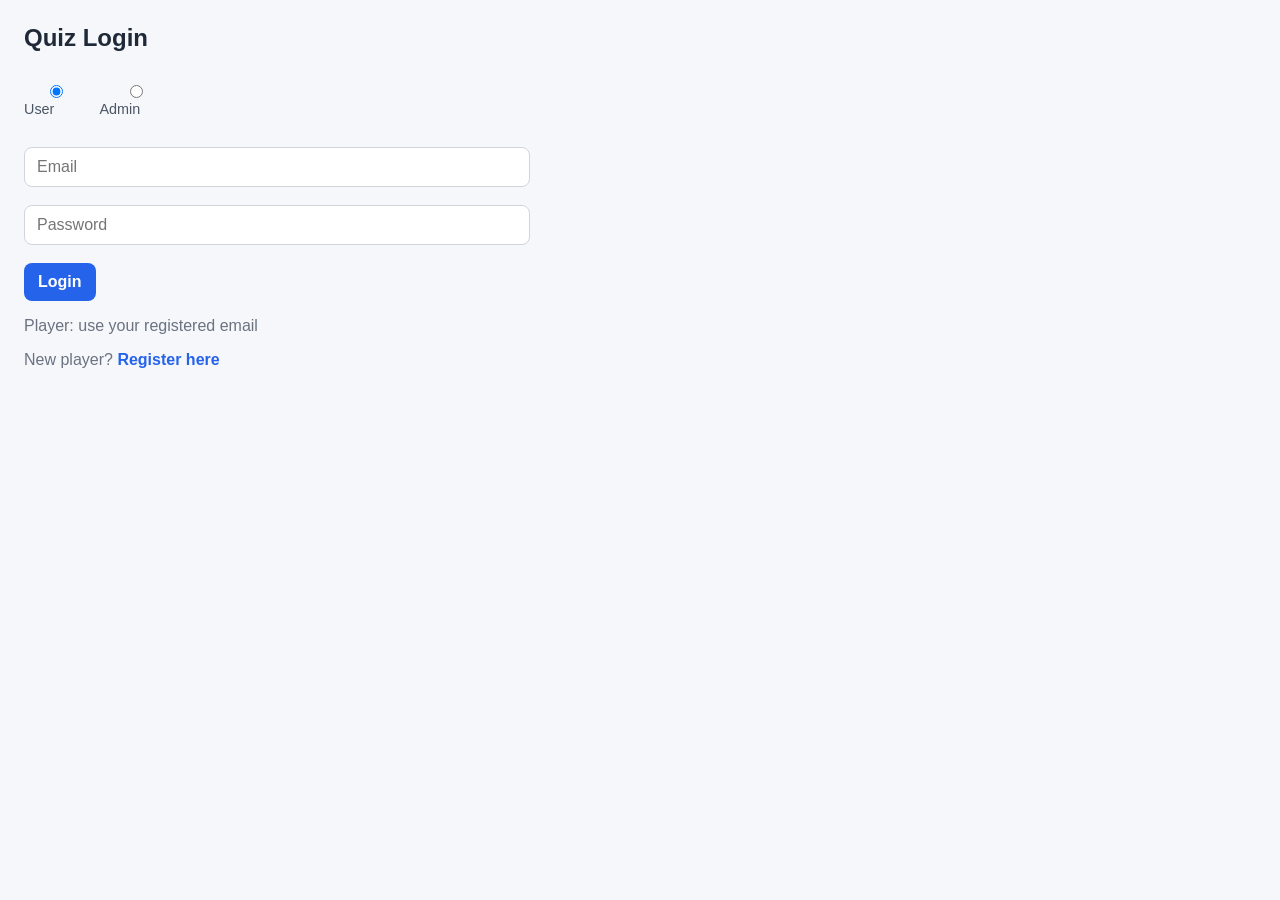
<file: Quiz-Frontend/admin-rankings.html>
<!DOCTYPE html>
<html>
<head>
    <meta charset="UTF-8">
    <title>Rankings</title>
    <link rel="stylesheet" href="css/style.css">
</head>
<body>
<div class="layout">
    <aside class="sidebar">
        <h1>Quiz Admin</h1>
        <a href="admin-dashboard.html">Dashboard</a>
        <a href="admin-categories.html">Categories</a>
        <a href="admin-questions.html">Questions</a>
        <a href="admin-quizzes.html">Make Quiz</a>
        <a class="active" href="admin-rankings.html">Rankings</a>
        <a href="admin-upload.html">CSV Upload</a>
        <button type="button" class="secondary" onclick="adminLogout()">Logout</button>
    </aside>

    <main class="content">
        <h2>Quiz Rankings</h2>
        <p class="muted">Ranked by score (highest first). Equal scores: shortest duration wins. Same duration: who finished first wins.</p>

        <div class="filters" style="grid-template-columns: 1fr 1fr;">
            <div>
                <label for="categorySelect">Select category</label>
                <select id="categorySelect">
                    <option value="">Choose a category</option>
                </select>
            </div>
            <div>
                <label for="quizSelect">Select quiz</label>
                <select id="quizSelect" disabled>
                    <option value="">Choose a quiz</option>
                </select>
            </div>
        </div>

        <div id="summary" class="card" style="display:none; margin-top:16px;">
            <h3 id="quizTitle"></h3>
            <p id="quizMeta" class="muted"></p>
        </div>

        <div id="emptyState" class="muted" style="margin-top:20px; display:none;">
            No completed attempts for this quiz yet.
        </div>

        <div id="noQuizzesHint" class="muted" style="margin-top:20px; display:none;">
            No quizzes in this category.
        </div>

        <div id="tableWrap" style="display:none; margin-top:16px; overflow-x:auto;">
            <table>
                <thead>
                    <tr>
                        <th>Rank</th>
                        <th>Player</th>
                        <th>Email</th>
                        <th>Score</th>
                        <th>Duration</th>
                        <th>Started</th>
                        <th>Finished</th>
                    </tr>
                </thead>
                <tbody id="leaderboardBody"></tbody>
            </table>
        </div>
    </main>
</div>

<script src="js/api.js"></script>
<script>
    requireAdmin();

    let allQuizzes = [];

    function formatDuration(seconds) {
        const s = Math.max(0, Number(seconds) || 0);
        const m = Math.floor(s / 60);
        const rem = s % 60;
        if (m === 0) return `${rem}s`;
        return `${m}m ${String(rem).padStart(2, "0")}s`;
    }

    function clearLeaderboard() {
        document.getElementById("summary").style.display = "none";
        document.getElementById("emptyState").style.display = "none";
        document.getElementById("tableWrap").style.display = "none";
        document.getElementById("leaderboardBody").innerHTML = "";
    }

    function resetQuizSelect(placeholder) {
        const select = document.getElementById("quizSelect");
        select.innerHTML = `<option value="">${placeholder}</option>`;
        select.value = "";
        select.disabled = true;
    }

    function populateQuizSelect(categoryId) {
        const select = document.getElementById("quizSelect");
        const hint = document.getElementById("noQuizzesHint");
        clearLeaderboard();
        hint.style.display = "none";

        if (!categoryId) {
            resetQuizSelect("Choose a quiz");
            return;
        }

        const quizzes = allQuizzes
            .filter(q => String(q.categoryId) === String(categoryId))
            .sort((a, b) => String(a.title || "").localeCompare(String(b.title || "")));

        select.innerHTML = `<option value="">Choose a quiz</option>`;
        quizzes.forEach(q => {
            const opt = document.createElement("option");
            opt.value = q.id;
            opt.textContent = `${q.title}${q.isActive ? "" : " (inactive)"}`;
            select.appendChild(opt);
        });

        if (quizzes.length === 0) {
            select.disabled = true;
            hint.style.display = "block";
            return;
        }

        select.disabled = false;
    }

    async function loadFilters() {
        const [categories, quizzes] = await Promise.all([
            apiGet("/api/Category"),
            apiGet("/api/QuizBuilder")
        ]);

        allQuizzes = quizzes || [];

        const categorySelect = document.getElementById("categorySelect");
        (categories || [])
            .slice()
            .sort((a, b) => String(a.name || "").localeCompare(String(b.name || "")))
            .forEach(c => {
                const opt = document.createElement("option");
                opt.value = c.id;
                opt.textContent = c.name;
                categorySelect.appendChild(opt);
            });
    }

    async function loadLeaderboard(quizId) {
        const summary = document.getElementById("summary");
        const emptyState = document.getElementById("emptyState");
        const tableWrap = document.getElementById("tableWrap");
        const body = document.getElementById("leaderboardBody");
        document.getElementById("noQuizzesHint").style.display = "none";

        if (!quizId) {
            clearLeaderboard();
            return;
        }

        const data = await apiGet(`/api/Admin/leaderboard/${quizId}`);
        document.getElementById("quizTitle").textContent = data.quizTitle;
        document.getElementById("quizMeta").textContent =
            `${data.categoryName || "-"} - ${data.totalCompletions} completion${data.totalCompletions === 1 ? "" : "s"}`;
        summary.style.display = "block";

        const entries = data.entries || [];
        if (entries.length === 0) {
            emptyState.style.display = "block";
            tableWrap.style.display = "none";
            body.innerHTML = "";
            return;
        }

        emptyState.style.display = "none";
        tableWrap.style.display = "block";
        body.innerHTML = entries.map(e => `
            <tr>
                <td>${e.rank}</td>
                <td>${escapeHtml(e.fullName)}</td>
                <td>${escapeHtml(e.email)}</td>
                <td>${e.score}</td>
                <td>${formatDuration(e.durationSeconds)}</td>
                <td>${formatIst(e.startedAt)}</td>
                <td>${formatIst(e.completedAt)}</td>
            </tr>
        `).join("");
    }

    function escapeHtml(text) {
        return String(text ?? "")
            .replace(/&/g, "&amp;")
            .replace(/</g, "&lt;")
            .replace(/>/g, "&gt;")
            .replace(/"/g, "&quot;");
    }

    document.getElementById("categorySelect").addEventListener("change", (e) => {
        populateQuizSelect(e.target.value);
    });

    document.getElementById("quizSelect").addEventListener("change", (e) => {
        loadLeaderboard(e.target.value).catch(err => alert(err.message));
    });

    loadFilters().catch(err => alert(err.message));
</script>
</body>
</html>
</file>
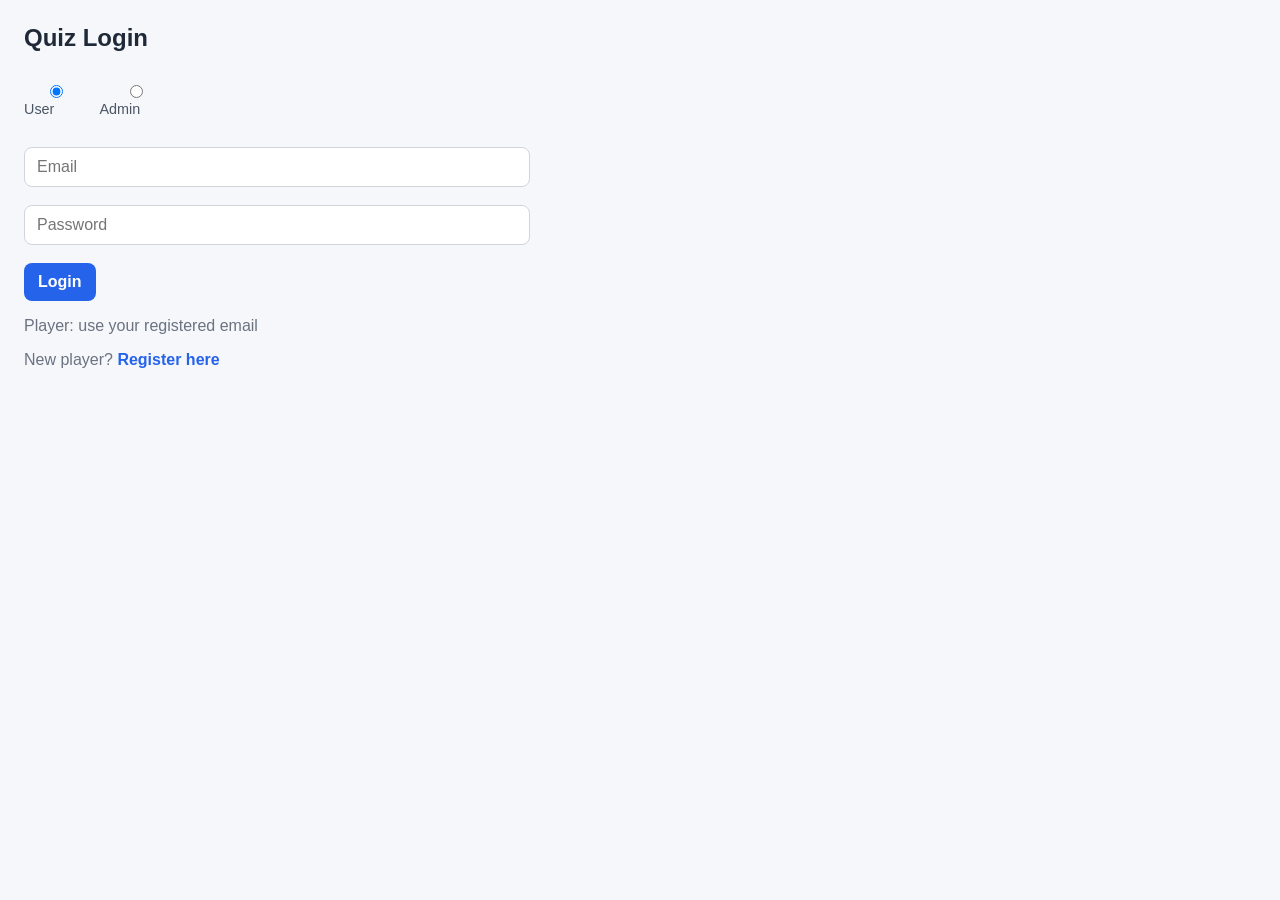
<file: Quiz-Frontend/admin-upload.html>
<!DOCTYPE html>
<html>
<head>
    <meta charset="UTF-8">
    <title>CSV Upload</title>
    <link rel="stylesheet" href="css/style.css">
</head>
<body>
<div class="layout">
    <aside class="sidebar">
        <h1>Quiz Admin</h1>
        <a href="admin-dashboard.html">Dashboard</a>
        <a href="admin-categories.html">Categories</a>
        <a href="admin-questions.html">Questions</a>
        <a href="admin-quizzes.html">Make Quiz</a>
        <a href="admin-rankings.html">Rankings</a>
        <a class="active" href="admin-upload.html">CSV Upload</a>
        <button class="secondary" onclick="adminLogout()">Logout</button>
    </aside>

    <main class="content">
        <h2>Upload Questions</h2>

        <div class="card">
            <p class="muted">
                Required header columns (exact names):
                <br><code>QuestionText,Option1,Option2,Option3,CorrectOption,Difficulty</code>
            </p>
            <ul class="muted" style="margin-top:0;">
                <li><strong>CorrectOption</strong> must be <code>1</code>, <code>2</code>, or <code>3</code> (which option is correct).</li>
                <li><strong>Difficulty</strong> should be <code>Easy</code>, <code>Medium</code>, or <code>Hard</code>.</li>
                <li>No Category column — choose the category below.</li>
            </ul>
            <p class="muted" style="margin-top:0;">
                Example row:
                <br><code>What is the capital of India?,Mumbai,New Delhi,Kolkata,2,Easy</code>
            </p>
            <p style="margin-top:0;">
                <a href="samples/sample-questions.csv" download="sample-questions.csv">Download sample CSV</a>
            </p>

            <label>Category</label>
            <select id="categoryId"></select>

            <label>Choose CSV</label>
            <input id="file" type="file" accept=".csv">

            <br><br>
            <button onclick="uploadCsv()">Upload</button>
        </div>

        <div class="card" id="resultCard" style="display:none;">
            <h3>Import Result</h3>
            <p class="ok" id="imported"></p>
            <p class="err" id="failed"></p>
            <ul id="errors"></ul>
        </div>
    </main>
</div>

<script src="js/api.js"></script>
<script>
    requireAdmin();

    async function loadCategories() {
        const categories = await apiGet("/api/Category");
        const select = document.getElementById("categoryId");
        select.innerHTML = categories.map(c =>
            `<option value="${c.id}">${c.name}</option>`
        ).join("") || `<option value="">No categories found</option>`;
    }

    async function uploadCsv() {
        const categoryId = document.getElementById("categoryId").value;
        const file = document.getElementById("file").files[0];

        if (!categoryId) {
            alert("Select a category first.");
            return;
        }
        if (!file) {
            alert("Choose a CSV file.");
            return;
        }

        const formData = new FormData();
        formData.append("file", file);
        formData.append("categoryId", categoryId);

        try {
            const response = await fetch(`${API_BASE_URL}/api/Question/import`, {
                method: "POST",
                body: formData
            });

            const data = await response.json();
            if (!response.ok) {
                alert(typeof data === "string" ? data : (data.title || "Import failed"));
                return;
            }

            document.getElementById("resultCard").style.display = "block";
            document.getElementById("imported").innerText = `Imported : ${data.imported}`;
            document.getElementById("failed").innerText = `Failed : ${data.failed}`;
            document.getElementById("errors").innerHTML =
                (data.errors || []).map(e => `<li>${e}</li>`).join("") || "<li>No errors</li>";
        } catch (err) {
            alert(err.message);
        }
    }

    loadCategories().catch(err => alert(err.message));
</script>
</body>
</html>
</file>
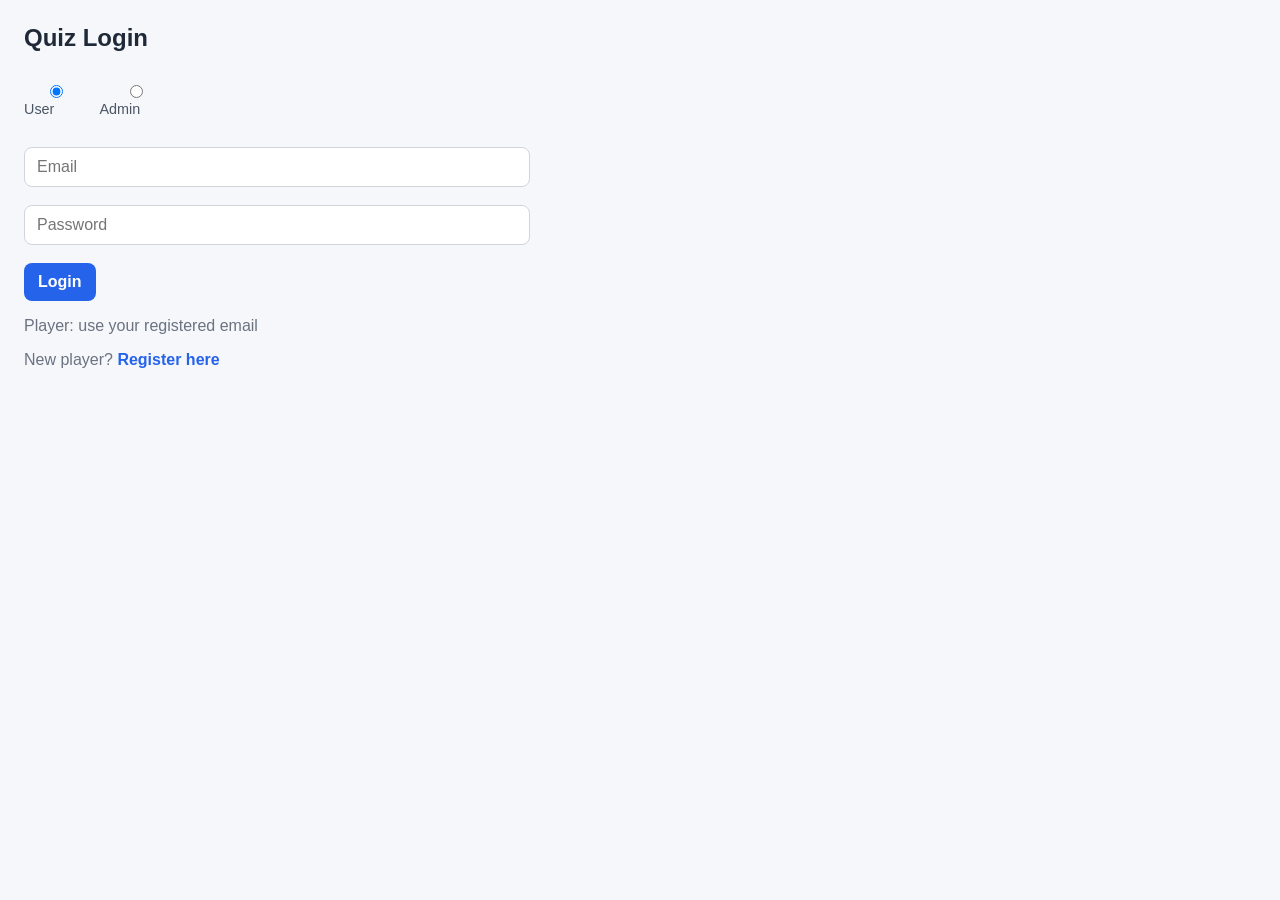
<file: Quiz-Frontend/categories.html>
<!DOCTYPE html>
<html>
<head>
    <meta charset="UTF-8">
    <title>Active Quizzes</title>
    <link rel="stylesheet" href="css/style.css">
</head>
<body>

<h2>Active Quizzes</h2>
<button type="button" class="secondary" onclick="userLogout()" style="float:right;">Logout</button>
<p class="muted">Only quizzes marked Active by admin are listed here.</p>

<div id="quizzes"></div>

<div id="quizStartModal" class="modal-overlay" style="display:none;" onclick="onModalBackdrop(event)">
    <div class="modal-card" role="dialog" aria-modal="true" aria-labelledby="modalWelcome">
        <p id="modalWelcome" class="muted" style="margin-top:0;">Welcome to</p>
        <h2 id="modalTitle" style="margin-top:4px;"></h2>
        <div id="modalRulesBlock" style="display:none;">
            <p><strong>Rules</strong></p>
            <p id="modalRules" class="muted" style="white-space:pre-wrap;"></p>
        </div>
        <p><strong>Total questions:</strong> <span id="modalQuestions"></span></p>
        <p><strong>Correct points:</strong> <span id="modalCorrect"></span></p>
        <p><strong>Wrong points:</strong> <span id="modalWrong"></span></p>
        <p><strong>Seconds per question:</strong> <span id="modalTimer"></span></p>
        <p id="modalBonusRow" style="display:none;"><strong>Speed bonus:</strong> <span id="modalBonus"></span></p>
        <br>
        <div class="row">
            <button type="button" id="modalOkBtn" onclick="confirmStartQuiz()">Okay</button>
            <button type="button" class="secondary" id="modalCancelBtn" onclick="closeStartModal()">Cancel</button>
        </div>
    </div>
</div>

<div id="countdownOverlay" class="modal-overlay countdown-overlay" style="display:none;">
    <div class="countdown-card">
        <p class="muted" style="margin:0 0 8px;">Get ready</p>
        <div id="countdownNumber" class="countdown-number">5</div>
        <p class="muted" style="margin:8px 0 0;">Quiz starts soon...</p>
    </div>
</div>

<script src="js/api.js"></script>
<script src="js/categories.js"></script>

</body>
</html>
</file>
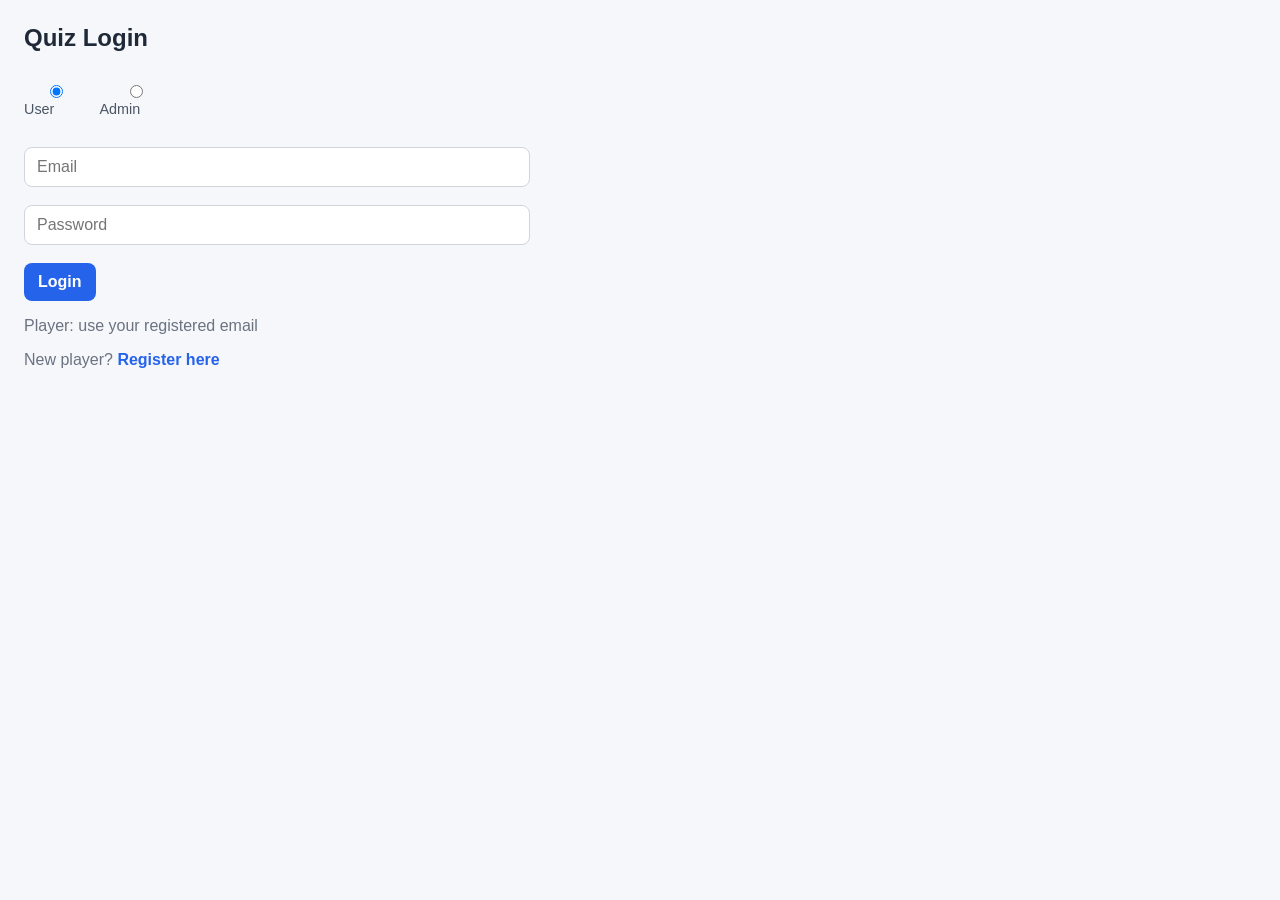
<file: Quiz-Frontend/quiz.html>
<!DOCTYPE html>
<html>
<head>
    <meta charset="UTF-8">
    <title>Quiz</title>
    <link rel="stylesheet" href="css/style.css">
</head>
<body>

    <div id="feedbackBanner" class="quiz-feedback-banner" role="status" aria-live="polite"></div>

    <div class="row quiz-topbar" style="justify-content:space-between; align-items:center;">
        <h2 id="title" style="margin:0;">Quiz</h2>
        <div class="row" style="align-items:center; gap:14px;">
            <div id="runningScore" class="quiz-running-score" aria-live="polite">Score: 0</div>
            <button type="button" class="secondary" onclick="userLogout()">Logout</button>
        </div>
    </div>
    <p id="timer" class="muted"></p>
    <p id="progress"></p>
    <h3 id="question"></h3>

    <button type="button" id="option1"></button>
    <br><br>
    <button type="button" id="option2"></button>
    <br><br>
    <button type="button" id="option3"></button>
    <br><br>
    <button type="button" id="skipBtn">Skip</button>

    <p id="status" style="color: green;"></p>

    <div id="nextCountdownOverlay" class="modal-overlay countdown-overlay" style="display:none;" aria-live="polite">
        <div class="countdown-card">
            <p id="nextCountdownLabel" class="muted" style="margin:0 0 8px;">Next question loading in</p>
            <div id="nextCountdownNumber" class="countdown-number">3</div>
        </div>
    </div>

    <script src="js/api.js"></script>
    <script>
        const quiz = JSON.parse(localStorage.getItem("quiz") || "null");

        if (!quiz) {
            alert("No quiz found. Start from Categories.");
            window.location.href = "categories.html";
        }

        const sessionId = quiz.sessionId ?? quiz.SessionId;
        const totalQuestions = quiz.totalQuestions ?? quiz.TotalQuestions ?? 0;
        // Fallback from quiz start API; each question may override via timerSeconds.
        const defaultQuestionTimerSeconds = Math.max(
            1,
            Number(
                quiz.questionTimerSeconds ??
                quiz.QuestionTimerSeconds ??
                quiz.durationSeconds ??
                quiz.DurationSeconds
            ) || 10
        );
        let questionNumber = Number(localStorage.getItem("quizQuestionNumber") || "1");
        let currentQuestion = quiz.currentQuestion || quiz.firstQuestion;
        let runningScore = Number(quiz.score ?? quiz.Score ?? localStorage.getItem("quizRunningScore") ?? 0) || 0;
        let busy = false;
        let questionTimerSeconds = defaultQuestionTimerSeconds;
        let remainingSeconds = questionTimerSeconds;
        let timerId = null;

        function resolveQuestionTimer(question) {
            const fromQuestion = Number(question?.timerSeconds ?? question?.TimerSeconds);
            if (fromQuestion > 0) return fromQuestion;
            return defaultQuestionTimerSeconds;
        }

        document.getElementById("title").innerText = quiz.title || "Quiz";

        const timerEl = document.getElementById("timer");
        const questionEl = document.getElementById("question");
        const option1El = document.getElementById("option1");
        const option2El = document.getElementById("option2");
        const option3El = document.getElementById("option3");
        const skipEl = document.getElementById("skipBtn");
        const progressEl = document.getElementById("progress");
        const statusEl = document.getElementById("status");
        const bannerEl = document.getElementById("feedbackBanner");
        const scoreEl = document.getElementById("runningScore");
        const nextCountdownOverlay = document.getElementById("nextCountdownOverlay");
        const nextCountdownLabel = document.getElementById("nextCountdownLabel");
        const nextCountdownNumber = document.getElementById("nextCountdownNumber");

        const optionButtons = [option1El, option2El, option3El];

        function updateRunningScore(score) {
            runningScore = Number(score) || 0;
            scoreEl.innerText = `Score: ${runningScore}`;
            scoreEl.classList.remove("score-pop");
            void scoreEl.offsetWidth;
            scoreEl.classList.add("score-pop");

            const saved = JSON.parse(localStorage.getItem("quiz") || "{}");
            saved.score = runningScore;
            localStorage.setItem("quiz", JSON.stringify(saved));
            localStorage.setItem("quizRunningScore", String(runningScore));
        }

        updateRunningScore(runningScore);

        function setButtonsDisabled(disabled) {
            optionButtons.forEach(btn => { btn.disabled = disabled; });
            skipEl.disabled = disabled;
        }

        function clearOptionStyles() {
            optionButtons.forEach(btn => {
                btn.classList.remove("option-correct", "option-wrong");
            });
        }

        function hideFeedbackBanner() {
            bannerEl.classList.remove("show", "correct", "incorrect", "neutral");
            bannerEl.innerText = "";
        }

        function showFeedbackBanner(kind, message) {
            bannerEl.classList.remove("correct", "incorrect", "neutral");
            bannerEl.classList.add(kind, "show");
            bannerEl.innerText = message;
        }

        function formatPoints(points) {
            if (points > 0) return `+${points}`;
            return String(points);
        }

        function showAnswerFeedback(selectedOption, isCorrect, pointsAwarded, bonusAwarded = 0) {
            if (selectedOption < 1 || selectedOption > 3) return;
            const btn = optionButtons[selectedOption - 1];
            btn.classList.add(isCorrect ? "option-correct" : "option-wrong");

            if (isCorrect) {
                const bonus = Math.max(0, Number(bonusAwarded) || 0);
                const basePoints = pointsAwarded - bonus;
                let msg = `Hooray! Correct answer ${formatPoints(basePoints)} points`;
                if (bonus > 0) {
                    msg += ` ${formatPoints(bonus)} bonus`;
                }
                showFeedbackBanner("correct", msg);
                statusEl.style.color = "#16a34a";
                statusEl.innerText = msg;
            } else {
                const msg = `Oops, wrong answer, ${formatPoints(pointsAwarded)} points`;
                showFeedbackBanner("incorrect", msg);
                statusEl.style.color = "#dc2626";
                statusEl.innerText = msg;
            }
        }

        function showCorrectAnswer(correctOption) {
            const option = Number(correctOption);
            if (option < 1 || option > 3) return;
            clearOptionStyles();
            optionButtons[option - 1].classList.add("option-correct");
            showFeedbackBanner("neutral", "Time up - correct answer highlighted");
            statusEl.style.color = "#4b5563";
            statusEl.innerText = "Time up - correct answer highlighted";
        }

        function wait(ms) {
            return new Promise(resolve => setTimeout(resolve, ms));
        }

        async function runInterQuestionCountdown(nextQuestionNumber, seconds = 3) {
            nextCountdownLabel.innerText = `Question ${nextQuestionNumber} loading in`;
            nextCountdownOverlay.style.display = "flex";

            for (let n = seconds; n >= 1; n--) {
                nextCountdownNumber.innerText = String(n);
                nextCountdownNumber.classList.remove("countdown-pop");
                void nextCountdownNumber.offsetWidth;
                nextCountdownNumber.classList.add("countdown-pop");
                await wait(1000);
            }

            nextCountdownOverlay.style.display = "none";
        }

        function stopQuestionTimer() {
            if (timerId) {
                clearInterval(timerId);
                timerId = null;
            }
        }

        function updateTimerLabel() {
            timerEl.innerText = `Time left: ${remainingSeconds}s`;
        }

        function startQuestionTimer() {
            stopQuestionTimer();
            remainingSeconds = questionTimerSeconds;
            updateTimerLabel();
            timerId = setInterval(() => {
                remainingSeconds -= 1;
                updateTimerLabel();
                if (remainingSeconds <= 0) {
                    stopQuestionTimer();
                    statusEl.innerText = "Time up - skipping...";
                    submitAnswer(0);
                }
            }, 1000);
        }

        function render(question) {
            questionTimerSeconds = resolveQuestionTimer(question);
            currentQuestion = {
                id: question.id ?? question.Id,
                questionText: question.questionText ?? question.QuestionText,
                option1: question.option1 ?? question.Option1,
                option2: question.option2 ?? question.Option2,
                option3: question.option3 ?? question.Option3,
                timerSeconds: questionTimerSeconds
            };

            clearOptionStyles();
            hideFeedbackBanner();
            questionEl.innerText = currentQuestion.questionText;
            option1El.innerText = currentQuestion.option1;
            option2El.innerText = currentQuestion.option2;
            option3El.innerText = currentQuestion.option3;
            progressEl.innerText = `Question ${questionNumber}` + (totalQuestions ? ` of ${totalQuestions}` : "");
            statusEl.style.color = "";
            statusEl.innerText = "";

            // Persist so a page refresh keeps the current question
            const saved = JSON.parse(localStorage.getItem("quiz"));
            saved.currentQuestion = currentQuestion;
            saved.questionTimerSeconds = questionTimerSeconds;
            localStorage.setItem("quiz", JSON.stringify(saved));
            localStorage.setItem("quizQuestionNumber", String(questionNumber));

            setButtonsDisabled(false);
            startQuestionTimer();
        }

        async function submitAnswer(selectedOption) {
            if (busy) return;
            busy = true;
            stopQuestionTimer();
            setButtonsDisabled(true);
            statusEl.style.color = "";
            statusEl.innerText = selectedOption === 0 ? "Skipping..." : "Submitting...";

            try {
                const token = localStorage.getItem("token");
                const response = await fetch(`${API_BASE_URL}/api/Quiz/answer`, {
                    method: "POST",
                    headers: {
                        "Content-Type": "application/json",
                        Authorization: `Bearer ${token}`
                    },
                    body: JSON.stringify({
                        sessionId: sessionId,
                        questionId: currentQuestion.id,
                        selectedOption: selectedOption,
                        timeTakenSeconds: Math.max(0, questionTimerSeconds - remainingSeconds)
                    })
                });

                const data = await response.json();
                console.log("Answer response:", data);

                if (!response.ok) {
                    statusEl.innerText = "Error submitting answer";
                    busy = false;
                    setButtonsDisabled(false);
                    startQuestionTimer();
                    return;
                }

                const isCorrect = !!(data.isCorrect ?? data.IsCorrect);
                const correctOption = Number(data.correctOption ?? data.CorrectOption ?? 0);
                const pointsAwarded = Number(data.pointsAwarded ?? data.PointsAwarded ?? 0);
                const bonusAwarded = Number(data.bonusAwarded ?? data.BonusAwarded ?? 0);
                // Server is source of truth for running score
                updateRunningScore(data.score ?? data.Score ?? runningScore);

                if (selectedOption > 0) {
                    showAnswerFeedback(selectedOption, isCorrect, pointsAwarded, bonusAwarded);
                    // Wrong answer: keep selected red, also show correct option in green
                    if (!isCorrect && correctOption >= 1 && correctOption <= 3) {
                        optionButtons[correctOption - 1].classList.add("option-correct");
                    }
                    await wait(isCorrect ? 1600 : 1800);
                } else {
                    // Timed out / skipped - reveal correct answer before moving on
                    showCorrectAnswer(correctOption);
                    await wait(1400);
                }

                hideFeedbackBanner();

                if (data.quizCompleted ?? data.QuizCompleted) {
                    localStorage.setItem("resultSession", sessionId);
                    localStorage.removeItem("quizQuestionNumber");
                    localStorage.removeItem("quizRunningScore");
                    window.location.href = "result.html";
                    return;
                }

                const nextQuestion = data.nextQuestion ?? data.NextQuestion;
                if (!nextQuestion) {
                    statusEl.innerText = "No next question in response";
                    busy = false;
                    return;
                }

                const nextNumber = questionNumber + 1;
                await runInterQuestionCountdown(nextNumber, 3);
                questionNumber = nextNumber;
                busy = false;
                render(nextQuestion);
            } catch (err) {
                console.error(err);
                statusEl.innerText = "Network error";
                setButtonsDisabled(false);
                startQuestionTimer();
                busy = false;
            }
        }

        option1El.onclick = () => submitAnswer(1);
        option2El.onclick = () => submitAnswer(2);
        option3El.onclick = () => submitAnswer(3);
        skipEl.onclick = () => submitAnswer(0);

        render(currentQuestion);
    </script>

</body>
</html>
</file>
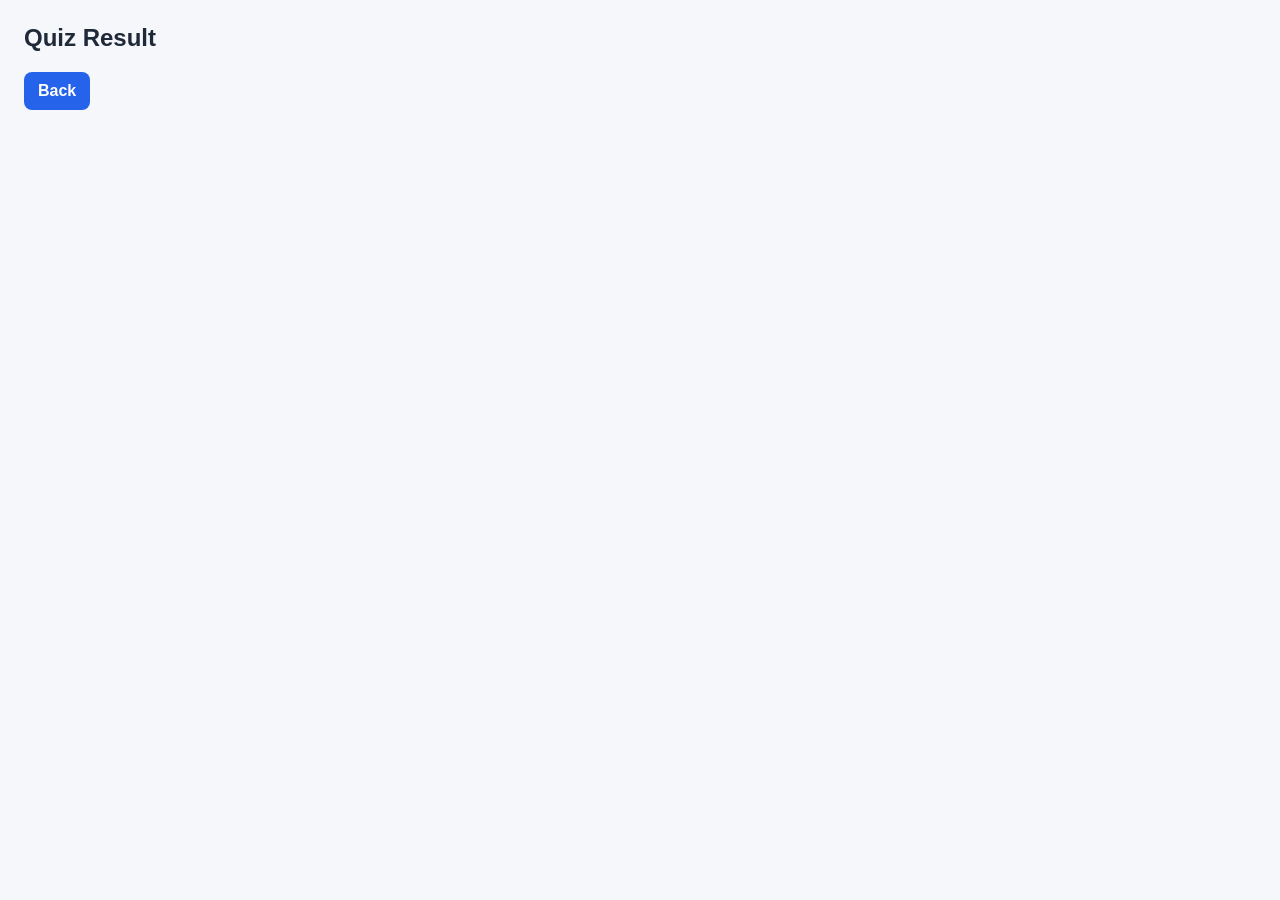
<file: Quiz-Frontend/result.html>
<!DOCTYPE html>
<html>

<head>
    <meta charset="UTF-8">
    <title>Quiz Result</title>
    <link rel="stylesheet" href="css/style.css">
</head>

<body>

    <h2>Quiz Result</h2>

    <h3 id="score"></h3>

    <p id="correct"></p>

    <p id="wrong"></p>

    <p id="skipped"></p>

    <p id="bonus"></p>

    <p id="percentage"></p>

    <p id="rank"></p>

    <p id="duration"></p>

    <button type="button" onclick="goBack()">
        Back
    </button>

    <script src="js/api.js"></script>
    <script src="js/result.js"></script>

</body>

</html>
</file>
<file: Quiz-Frontend/css/style.css>
/* Shared styles for player + admin */

body {
    font-family: "Segoe UI", sans-serif;
    margin: 24px;
    background: #f5f7fb;
    color: #1f2937;
}

.role-row {
    display: flex;
    gap: 20px;
    margin-bottom: 8px;
}

#authSwitch a {
    color: #2563eb;
    font-weight: 600;
    text-decoration: none;
}

#authSwitch a:hover {
    text-decoration: underline;
}

.muted { color: #6b7280; }
.ok { color: #15803d; }
.err { color: #b91c1c; }

.layout {
    display: grid;
    grid-template-columns: 220px 1fr;
    min-height: calc(100vh - 48px);
    gap: 16px;
}

.sidebar {
    background: #111827;
    color: #f9fafb;
    border-radius: 12px;
    padding: 20px 14px;
}

.sidebar h1 {
    font-size: 1.1rem;
    margin: 0 0 18px;
}

.sidebar a {
    display: block;
    color: #e5e7eb;
    text-decoration: none;
    padding: 10px 12px;
    border-radius: 8px;
    margin-bottom: 6px;
}

.sidebar a:hover,
.sidebar a.active {
    background: #1f2937;
}

.sidebar button {
    margin-top: 18px;
    width: 100%;
}

.content { padding: 8px; }

.card {
    background: white;
    border: 1px solid #e5e7eb;
    border-radius: 12px;
    padding: 16px;
    margin-bottom: 14px;
}

.stats {
    display: grid;
    grid-template-columns: repeat(auto-fit, minmax(180px, 1fr));
    gap: 14px;
}

.stat h3 {
    margin: 0;
    font-size: 0.9rem;
    color: #6b7280;
    font-weight: 500;
}

.stat p {
    margin: 8px 0 0;
    font-size: 1.8rem;
    font-weight: 700;
}

label {
    display: block;
    margin: 10px 0 4px;
    color: #4b5563;
    font-size: 0.9rem;
}

input, select, textarea, button {
    font: inherit;
}

input, select, textarea {
    width: 100%;
    max-width: 480px;
    padding: 10px 12px;
    border-radius: 8px;
    border: 1px solid #d1d5db;
    background: white;
}

input[type="checkbox"] {
    width: auto;
    max-width: none;
    padding: 0;
    accent-color: #2563eb;
}

.bulk-bar {
    display: flex;
    align-items: center;
    justify-content: space-between;
    gap: 12px;
    flex-wrap: wrap;
    margin-bottom: 10px;
}

.bulk-bar .muted {
    margin: 0;
}

th.col-check,
td.col-check {
    width: 36px;
    text-align: center;
    vertical-align: middle;
}

textarea { min-height: 80px; resize: vertical; }

button {
    padding: 10px 14px;
    border: none;
    border-radius: 8px;
    background: #2563eb;
    color: white;
    font-weight: 600;
    cursor: pointer;
}

button.secondary {
    background: #4b5563;
}

button.danger {
    background: #dc2626;
}

button.option-correct {
    background: #16a34a !important;
    color: #fff;
}

button.option-wrong {
    background: #dc2626 !important;
    color: #fff;
}

.quiz-feedback-banner {
    position: fixed;
    top: 0;
    left: 0;
    right: 0;
    z-index: 1100;
    padding: 14px 20px;
    text-align: center;
    font-size: 1.05rem;
    font-weight: 700;
    color: #fff;
    transform: translateY(-110%);
    transition: transform 0.28s ease;
    box-shadow: 0 6px 18px rgba(0, 0, 0, 0.18);
    pointer-events: none;
}

.quiz-feedback-banner.show {
    transform: translateY(0);
}

.quiz-feedback-banner.correct {
    background: #16a34a;
}

.quiz-feedback-banner.incorrect {
    background: #dc2626;
}

.quiz-feedback-banner.neutral {
    background: #4b5563;
}

.quiz-running-score {
    font-size: 1.15rem;
    font-weight: 800;
    color: #111827;
    background: #fff;
    border: 1px solid #e5e7eb;
    border-radius: 10px;
    padding: 8px 14px;
    min-width: 96px;
    text-align: center;
    box-shadow: 0 2px 8px rgba(15, 23, 42, 0.06);
}

.quiz-running-score.score-pop {
    animation: score-pop 0.35s ease;
}

@keyframes score-pop {
    from { transform: scale(1.12); }
    to { transform: scale(1); }
}

.status-badge {
    display: inline-block;
    font-size: 0.75rem;
    font-weight: 700;
    padding: 3px 8px;
    border-radius: 999px;
    letter-spacing: 0.02em;
}

.status-badge.active {
    background: #dcfce7;
    color: #166534;
}

.status-badge.inactive {
    background: #fee2e2;
    color: #991b1b;
}

.question-options-list {
    margin: 8px 0 0;
    padding: 0;
    list-style: none;
    display: flex;
    flex-wrap: wrap;
    gap: 6px;
}

.question-options-list li {
    font-size: 0.85rem;
    color: #4b5563;
    padding: 4px 10px;
    border-radius: 6px;
    background: #f3f4f6;
    white-space: nowrap;
    max-width: 100%;
    overflow: hidden;
    text-overflow: ellipsis;
}

.question-options-list li.correct-option {
    background: #dcfce7;
    color: #166534;
    font-weight: 600;
}

.question-options-list .opt-label {
    color: #6b7280;
    font-weight: 600;
    margin-right: 4px;
}

.question-options-list li.correct-option .opt-label {
    color: #15803d;
}

tr.question-inactive td {
    opacity: 0.72;
}

.cover-preview-wrap {
    margin-top: 10px;
}

.cover-preview {
    display: block;
    max-width: 220px;
    max-height: 140px;
    width: auto;
    height: auto;
    object-fit: cover;
    border-radius: 10px;
    border: 1px solid #e5e7eb;
    background: #fff;
}

.cover-thumb {
    width: 96px;
    height: 72px;
    object-fit: cover;
    border-radius: 10px;
    border: 1px solid #e5e7eb;
    background: #f3f4f6;
    flex-shrink: 0;
}

.cover-thumb-empty {
    display: flex;
    align-items: center;
    justify-content: center;
    font-size: 0.75rem;
}

tr.report-warn td {
    background: #fff7ed;
}

tr.report-warn td:last-child {
    color: #c2410c;
}

.row {
    display: flex;
    gap: 10px;
    flex-wrap: wrap;
    align-items: center;
}

.filters {
    display: grid;
    grid-template-columns: minmax(120px, 1fr) minmax(160px, 1.5fr) minmax(110px, 1fr) minmax(110px, 1fr) auto;
    gap: 12px;
    margin-bottom: 16px;
    align-items: end;
}

.filters > div {
    min-width: 0;
}

.filters label {
    margin-top: 0;
}

.filters input,
.filters select {
    width: 100%;
    max-width: 100%;
    box-sizing: border-box;
}

.dashboard-filters {
    grid-template-columns: minmax(220px, 320px) auto;
    margin-top: 0;
}

table {
    width: 100%;
    border-collapse: collapse;
}

th, td {
    text-align: left;
    padding: 10px 8px;
    border-bottom: 1px solid #e5e7eb;
    vertical-align: top;
}

th { color: #6b7280; font-weight: 500; }

.modal-overlay {
    position: fixed;
    inset: 0;
    background: rgba(15, 23, 42, 0.55);
    display: flex;
    align-items: center;
    justify-content: center;
    padding: 16px;
    z-index: 1000;
}

.modal-card {
    background: #fff;
    border-radius: 12px;
    padding: 20px 22px;
    width: min(440px, 100%);
    max-height: 90vh;
    overflow: auto;
    box-shadow: 0 16px 40px rgba(0, 0, 0, 0.2);
}

.countdown-overlay {
    background: rgba(15, 23, 42, 0.75);
}

.countdown-card {
    text-align: center;
    color: #fff;
}

.countdown-number {
    font-size: 96px;
    font-weight: 800;
    line-height: 1;
    color: #fff;
    text-shadow: 0 8px 24px rgba(0, 0, 0, 0.35);
}

.countdown-number.countdown-pop {
    animation: countdown-pop 0.35s ease;
}

@keyframes countdown-pop {
    from { transform: scale(0.7); opacity: 0.4; }
    to { transform: scale(1); opacity: 1; }
}

@media (max-width: 800px) {
    .layout { grid-template-columns: 1fr; }
    .filters { grid-template-columns: 1fr; }
}
</file>
